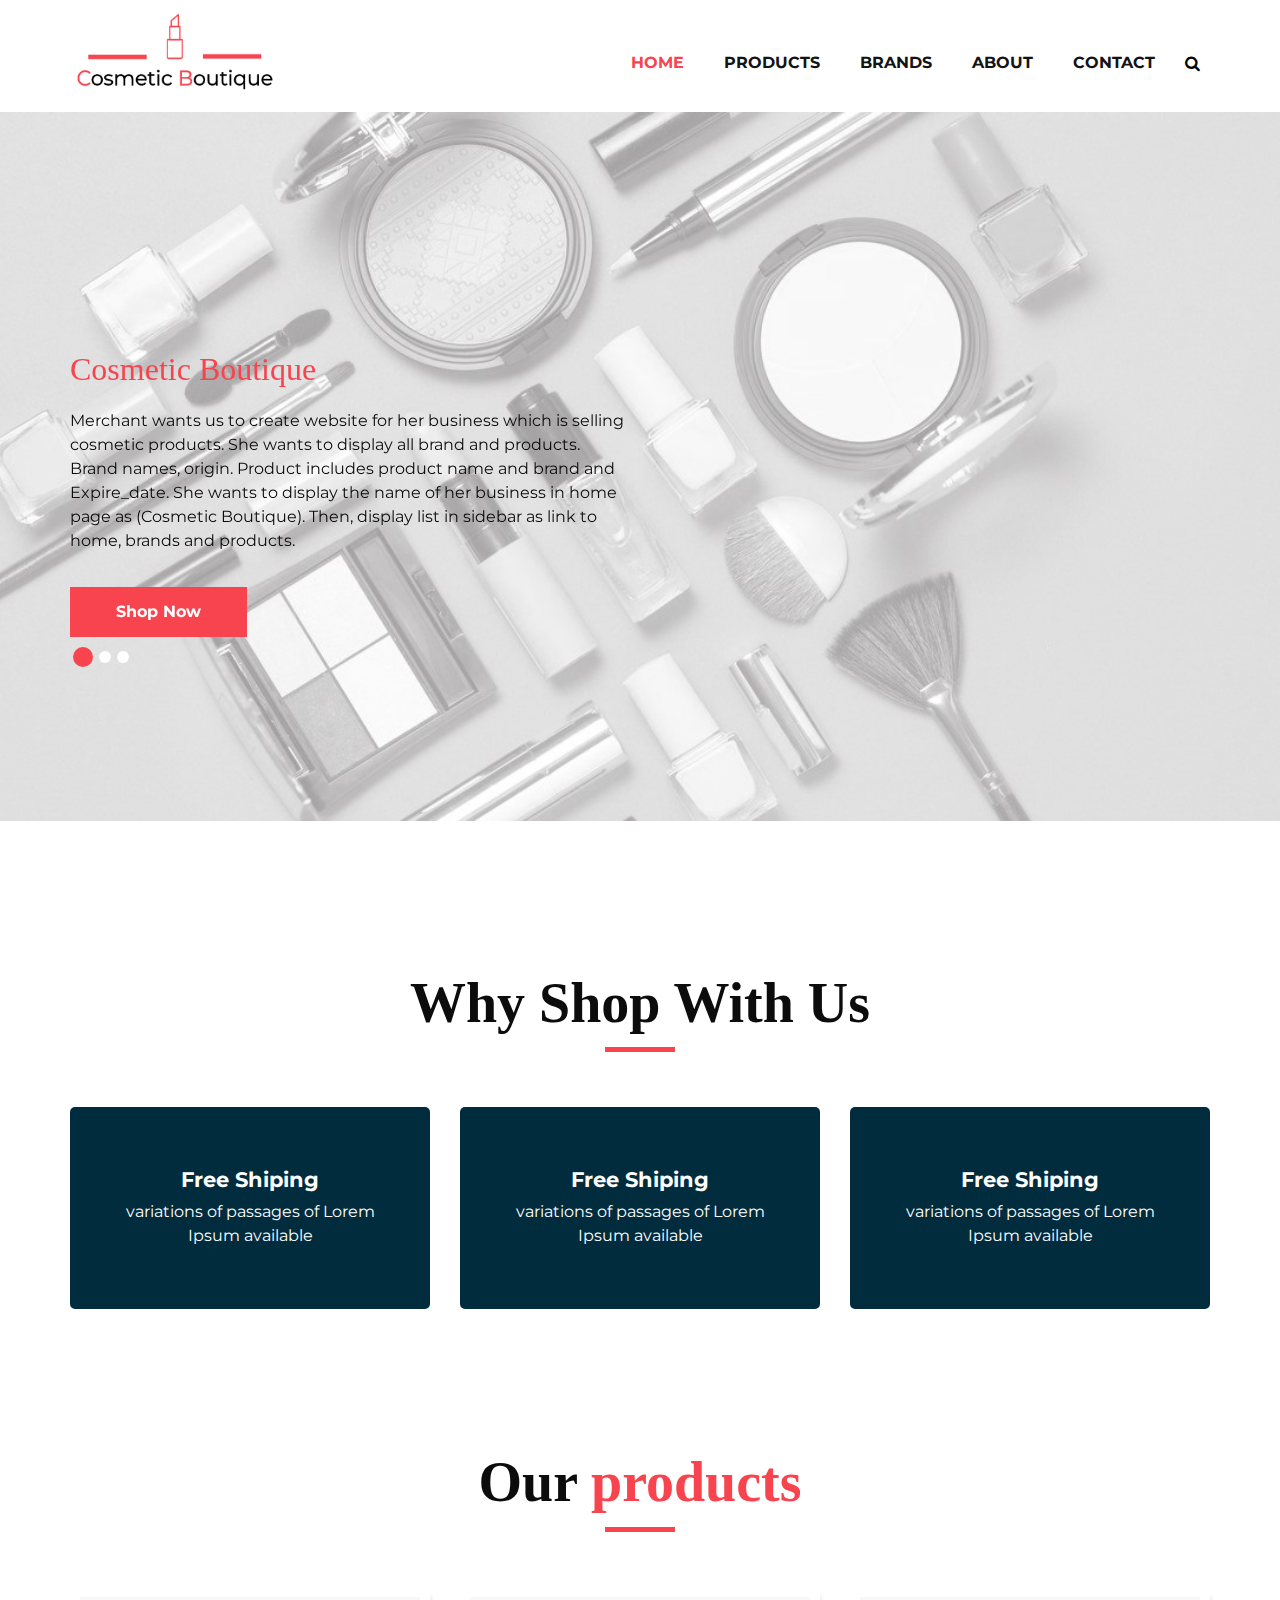
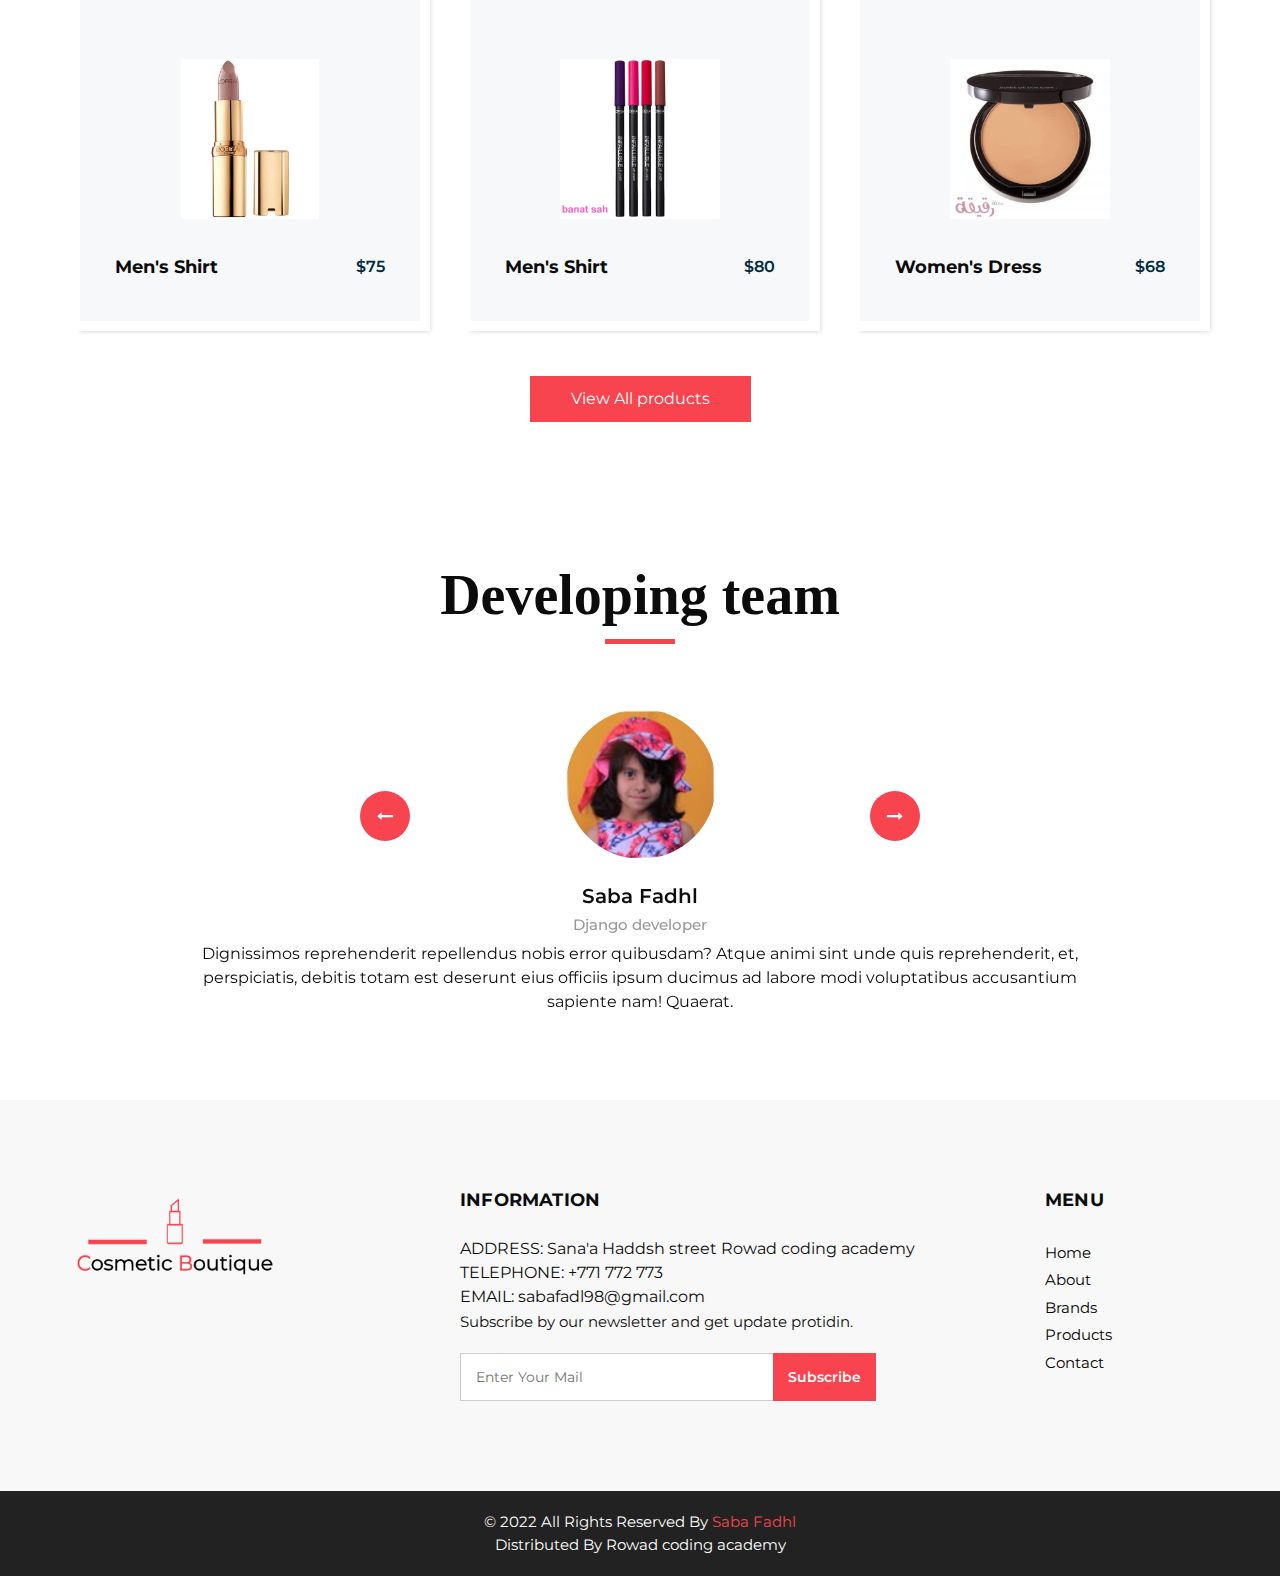
<file: index.html>
<!DOCTYPE html>
<html>
   <head>
      <!-- Basic -->
      <meta charset="utf-8" />
      <meta http-equiv="X-UA-Compatible" content="IE=edge" />
      <!-- Mobile Metas -->
      <meta name="viewport" content="width=device-width, initial-scale=1, shrink-to-fit=no" />
      <!-- Site Metas -->
      <meta name="keywords" content="" />
      <meta name="description" content="" />
      <meta name="author" content="" />
      <link rel="shortcut icon" href="images/favicon.png" type="">
      <title>Cosmetic Boutique</title>
      <!-- bootstrap core css -->
      <link rel="stylesheet" type="text/css" href="css/bootstrap.css" />
      <!-- font awesome style -->
      <link href="css/font-awesome.min.css" rel="stylesheet" />
      <!-- Custom styles for this template -->
      <link href="css/style.css" rel="stylesheet" />
      <!-- responsive style -->
      <link href="css/responsive.css" rel="stylesheet" />
   </head>
   <body>
      <div class="hero_area">
         
         <!-- header section strats -->
         <header class="header_section header-sticky">
            <div class="container">
               <nav class="navbar navbar-expand-lg custom_nav-container ">
                  <a class="navbar-brand" href="index.html"><img width="40%" src="images/logo.png" alt="#" /></a>
                  <button class="navbar-toggler" type="button" data-toggle="collapse" data-target="#navbarSupportedContent" aria-controls="navbarSupportedContent" aria-expanded="false" aria-label="Toggle navigation">
                  <span class=""> </span>
                  </button>
                  <div class="collapse navbar-collapse mt-4" id="navbarSupportedContent">
                     <ul class="navbar-nav">
                        <li class="nav-item active">
                           <a class="nav-link" href="index.html">Home <span class="sr-only">(current)</span></a>
                        </li>
                       <!--<li class="nav-item dropdown">
                           <a class="nav-link dropdown-toggle" href="#" data-toggle="dropdown" role="button" aria-haspopup="true" aria-expanded="true"> <span class="nav-label">Pages <span class="caret"></span></a>
                           <ul class="dropdown-menu">
                              <li><a href="about.html">About</a></li>
                              <li><a href="testimonial.html">Testimonial</a></li>
                           </ul>
                        </li>-->
                        <li class="nav-item">
                           <a class="nav-link" href="product.html">Products</a>
                        </li>
                        <li class="nav-item">
                           <a class="nav-link" href="brands.html">brands</a>
                        </li>
                        <li class="nav-item">
                           <a class="nav-link" href="about.html">About</a>
                        </li>
                        <li class="nav-item">
                           <a class="nav-link" href="contact.html">Contact</a>
                        </li>
                        <!--<li class="nav-item">
                           <a class="nav-link" href="#">
                              <i class="fa fa-shopping-cart" aria-hidden="true"></i>
                           </a>
                        </li>-->
                        <form class="form-inline">
                           <button class="btn  my-2 my-sm-0 nav_search-btn" type="submit">
                           <i class="fa fa-search" aria-hidden="true"></i>
                           </button>
                        </form>
                     </ul>
                  </div>
               </nav>
            </div>
         </header>
         <!-- end header section -->
         <!-- slider section -->
         <section class="slider_section ">
            <div class="slider_bg_box">
               <img src="images/slider-bg.jpg" alt="">
            </div>
            <div id="customCarousel1" class="carousel slide" data-ride="carousel">
               <div class="carousel-inner">
                  <div class="carousel-item active">
                     <div class="container ">
                        <div class="row">
                           <div class="col-md-7 col-lg-6 ">
                              <div class="detail-box">
                                 <h2>
                                    <span>
                                       Cosmetic Boutique                                   
                                     </span>
                                 </h2>   
                                 <p> 
                                    Merchant wants us to create website for her business which is selling cosmetic products. She wants to display all brand and products. Brand names, origin. Product includes product name and brand and Expire_date. She wants to display the name of her business in home page as (Cosmetic Boutique). Then, display list in sidebar as link to home, brands and products. 
                                 </p>
                                 <div class="btn-box">
                                    <a href="" class="btn1">
                                    Shop Now
                                    </a>
                                 </div>
                              </div>
                           </div>
                        </div>
                     </div>
                  </div>
                  <div class="carousel-item ">
                     <div class="container ">
                        <div class="row">
                           <div class="col-md-7 col-lg-6 ">
                              <div class="detail-box">
                                 <h2>
                                    <span>
                                       Cosmetic Boutique
                                    </span>
                                  </h2>
                                 <p>
                                    Merchant wants us to create website for her business which is selling cosmetic products. She wants to display all brand and products. Brand names, origin. Product includes product name and brand and Expire_date. She wants to display the name of her business in home page as (Cosmetic Boutique). Then, display list in sidebar as link to home, brands and products. 
                                 </p>
                                 <div class="btn-box">
                                    <a href="" class="btn1">
                                    Shop Now
                                    </a>
                                 </div>
                              </div>
                           </div>
                        </div>
                     </div>
                  </div>
                  <div class="carousel-item">
                     <div class="container ">
                        <div class="row">
                           <div class="col-md-7 col-lg-6 ">
                              <div class="detail-box">
                                 <h2>
                                    <span>
                                    Cosmetic Boutique
                                    </span>
                                  </h2>
                                 <p>
                                    Merchant wants us to create website for her business which is selling cosmetic products. She wants to display all brand and products. Brand names, origin. Product includes product name and brand and Expire_date. She wants to display the name of her business in home page as (Cosmetic Boutique). Then, display list in sidebar as link to home, brands and products. 
                                 </p>
                                 <div class="btn-box">
                                    <a href="" class="btn1">
                                    Shop Now
                                    </a>
                                 </div>
                              </div>
                           </div>
                        </div>
                     </div>
                  </div>
               </div>
               <div class="container">
                  <ol class="carousel-indicators">
                     <li data-target="#customCarousel1" data-slide-to="0" class="active"></li>
                     <li data-target="#customCarousel1" data-slide-to="1"></li>
                     <li data-target="#customCarousel1" data-slide-to="2"></li>
                  </ol>
               </div>
            </div>
         </section>
         <!-- end slider section -->
      </div>
      <!-- why section -->
      <section class="why_section layout_padding">
         <div class="container">
            <div class="heading_container heading_center">
               <h2>
                  Why Shop With Us
               </h2>
            </div>
            <div class="row">
               <div class="col-md-4">
                  <div class="box ">
                     <div class="img-box">
                       
                     </div>
                     <div class="detail-box">
                        <h5>
                           Free Shiping
                        </h5>
                        <p>
                           variations of passages of Lorem Ipsum available
                        </p>
                     </div>
                  </div>
               </div>
               <div class="col-md-4">
                  <div class="box ">
                     <div class="img-box">
                       
                     </div>
                     <div class="detail-box">
                        <h5>
                           Free Shiping
                        </h5>
                        <p>
                           variations of passages of Lorem Ipsum available
                        </p>
                     </div>
                  </div>
               </div>
               <div class="col-md-4">
                  <div class="box ">
                     <div class="img-box">
                       
                     </div>
                     <div class="detail-box">
                        <h5>
                           Free Shiping
                        </h5>
                        <p>
                           variations of passages of Lorem Ipsum available
                        </p>
                     </div>
                  </div>
               </div>
                 
            </div>
         </div>
      </section>
      <!-- end why section -->
      
      <!-- product section -->
      <section class="product_section layout_padding">
         <div class="container">
            <div class="heading_container heading_center">
               <h2>
                  Our <span>products</span>
               </h2>
            </div>
            <div class="row">
               <div class="col-sm-6 col-md-4 col-lg-4">
                  <div class="box">
                     <div class="option_container">
                        <div class="options">
                           <a href="" class="option1">
                           Men's Shirt
                           </a>
                           <a href="" class="option2">
                           Buy Now
                           </a>
                        </div>
                     </div>
                     <div class="img-box">
                        <img src="images/p1.png" alt="">
                     </div>
                     <div class="detail-box">
                        <h5>
                           Men's Shirt
                        </h5>
                        <h6>
                           $75
                        </h6>
                     </div>
                  </div>
               </div>
               <div class="col-sm-6 col-md-4 col-lg-4">
                  <div class="box">
                     <div class="option_container">
                        <div class="options">
                           <a href="" class="option1">
                           Add To Cart
                           </a>
                           <a href="" class="option2">
                           Buy Now
                           </a>
                        </div>
                     </div>
                     <div class="img-box">
                        <img src="images/p2.png" alt="">
                     </div>
                     <div class="detail-box">
                        <h5>
                           Men's Shirt
                        </h5>
                        <h6>
                           $80
                        </h6>
                     </div>
                  </div>
               </div>
               <div class="col-sm-6 col-md-4 col-lg-4">
                  <div class="box">
                     <div class="option_container">
                        <div class="options">
                           <a href="" class="option1">
                           Add To Cart
                           </a>
                           <a href="" class="option2">
                           Buy Now
                           </a>
                        </div>
                     </div>
                     <div class="img-box">
                        <img src="images/p3.png" alt="">
                     </div>
                     <div class="detail-box">
                        <h5>
                           Women's Dress
                        </h5>
                        <h6>
                           $68
                        </h6>
                     </div>
                  </div>
               </div>
               
            </div>
            <div class="btn-box">
               <a href="">
               View All products
               </a>
            </div>
         </div>
      </section>
      <!-- end product section -->

      <!-- client section -->
      <section class="client_section layout_padding">
         <div class="container">
            <div class="heading_container heading_center">
               <h2>
                  Developing team
               </h2>
            </div>
            <div id="carouselExample3Controls" class="carousel slide" data-ride="carousel">
               <div class="carousel-inner">
                  <div class="carousel-item active">
                     <div class="box col-lg-10 mx-auto">
                        <div class="img_container">
                           <div class="img-box">
                              <div class="img_box-inner">
                                 <img src="images/client.jpg" alt="">
                              </div>
                           </div>
                        </div>
                        <div class="detail-box">
                           <h5>
                              Saba Fadhl 
                           </h5>
                           <h6>
                              Django developer
                           </h6>
                           <p>
                              Dignissimos reprehenderit repellendus nobis error quibusdam? Atque animi sint unde quis reprehenderit, et, perspiciatis, debitis totam est deserunt eius officiis ipsum ducimus ad labore modi voluptatibus accusantium sapiente nam! Quaerat.
                           </p>
                        </div>
                     </div>
                  </div>
                  
               </div>
               <div class="carousel_btn_box">
                  <a class="carousel-control-prev" href="#carouselExample3Controls" role="button" data-slide="prev">
                  <i class="fa fa-long-arrow-left" aria-hidden="true"></i>
                  <span class="sr-only">Previous</span>
                  </a>
                  <a class="carousel-control-next" href="#carouselExample3Controls" role="button" data-slide="next">
                  <i class="fa fa-long-arrow-right" aria-hidden="true"></i>
                  <span class="sr-only">Next</span>
                  </a>
               </div>
            </div>
         </div>
      </section>
      <!-- end client section -->
      <!-- footer start -->
      <footer>
         <div class="container">
            <div class="row">
               <div class="col-md-4">
                   <div class="full">
                      <div class="logo_footer">
                        <a href="#"><img width="210" src="images/logo.png" alt="#" /></a>
                      </div>
                      
                   </div>
               </div>
               <div class="col-md-6">
                 <div class="widget_menu">
                        <h3>INFORMATION</h3>
                        <ul>
                           <li>ADDRESS: Sana'a Haddsh street Rowad coding academy</li>
                           <li>TELEPHONE: +771 772 773</li>
                           <li>EMAIL: sabafadl98@gmail.com</li>
                          
                        </ul>
                        
                  </div>
                  <div class="information_f">
                     <p>Subscribe by our newsletter and get update protidin.</p>
                   </div>
                   <div class="form_sub">
                      <form>
                         <fieldset>
                            <div class="field">
                               <input type="email" placeholder="Enter Your Mail" name="email" />
                               <input type="submit" value="Subscribe" />
                            </div>
                         </fieldset>
                      </form>
                   </div>
              </div>
              <div class="col-md-2">
               <div class="full">
                  <div class="widget_menu">
                     <h3>Menu</h3>
                     <ul>
                        <li><a href="#">Home</a></li>
                        <li><a href="#">About</a></li>
                        <li><a href="#">Brands</a></li>
                        <li><a href="#">Products</a></li>
                        <li><a href="#">Contact</a></li>
                     </ul>
                  </div>
                  
               </div>
             </div>
              <!-- <div class="col-md-8">
                  <div class="row">
                  <div class="col-md-7">
                     <div class="row">
                        <div class="col-md-12">
                     <div class="widget_menu">
                        <h3>Menu</h3>
                        <ul>
                           <li><a href="#">Home</a></li>
                           <li><a href="#">About</a></li>
                           <li><a href="#">Brands</a></li>
                           <li><a href="#">Products</a></li>
                           <li><a href="#">Contact</a></li>
                        </ul>
                     </div>
                  </div>-->
                 <!-- <div class="col-md-6">
                     <div class="widget_menu">
                        <h3>Account</h3>
                        <ul>
                           <li><a href="#">Account</a></li>
                           <li><a href="#">Checkout</a></li>
                           <li><a href="#">Login</a></li>
                           <li><a href="#">Register</a></li>
                           <li><a href="#">Shopping</a></li>
                           <li><a href="#">Widget</a></li>
                        </ul>
                     </div>
                  </div>-->
                     </div>
                  </div>     
                  <!--<div class="col-md-5">
                     <div class="widget_menu">
                        <h3>Newsletter</h3>
                        <div class="information_f">
                          <p>Subscribe by our newsletter and get update protidin.</p>
                        </div>
                        <div class="form_sub">
                           <form>
                              <fieldset>
                                 <div class="field">
                                    <input type="email" placeholder="Enter Your Mail" name="email" />
                                    <input type="submit" value="Subscribe" />
                                 </div>
                              </fieldset>
                           </form>
                        </div>
                     </div>
                  </div>-->
                  </div>
               </div>
            </div>
         </div>
      </footer>
      <!-- footer end -->
      <div class="cpy_">
         <p class="mx-auto">© 2022 All Rights Reserved By <a href="https://github.com/SabaFadhl">Saba Fadhl</a><br>
         
            Distributed By Rowad coding academy</a>
         
         </p>
      </div>
      <!-- jQery -->
      <script src="js/jquery-3.4.1.min.js"></script>
      <!-- popper js -->
      <script src="js/popper.min.js"></script>
      <!-- bootstrap js -->
      <script src="js/bootstrap.js"></script>
      <!-- custom js -->
      <script src="js/custom.js"></script>
   </body>
</html>
</file>
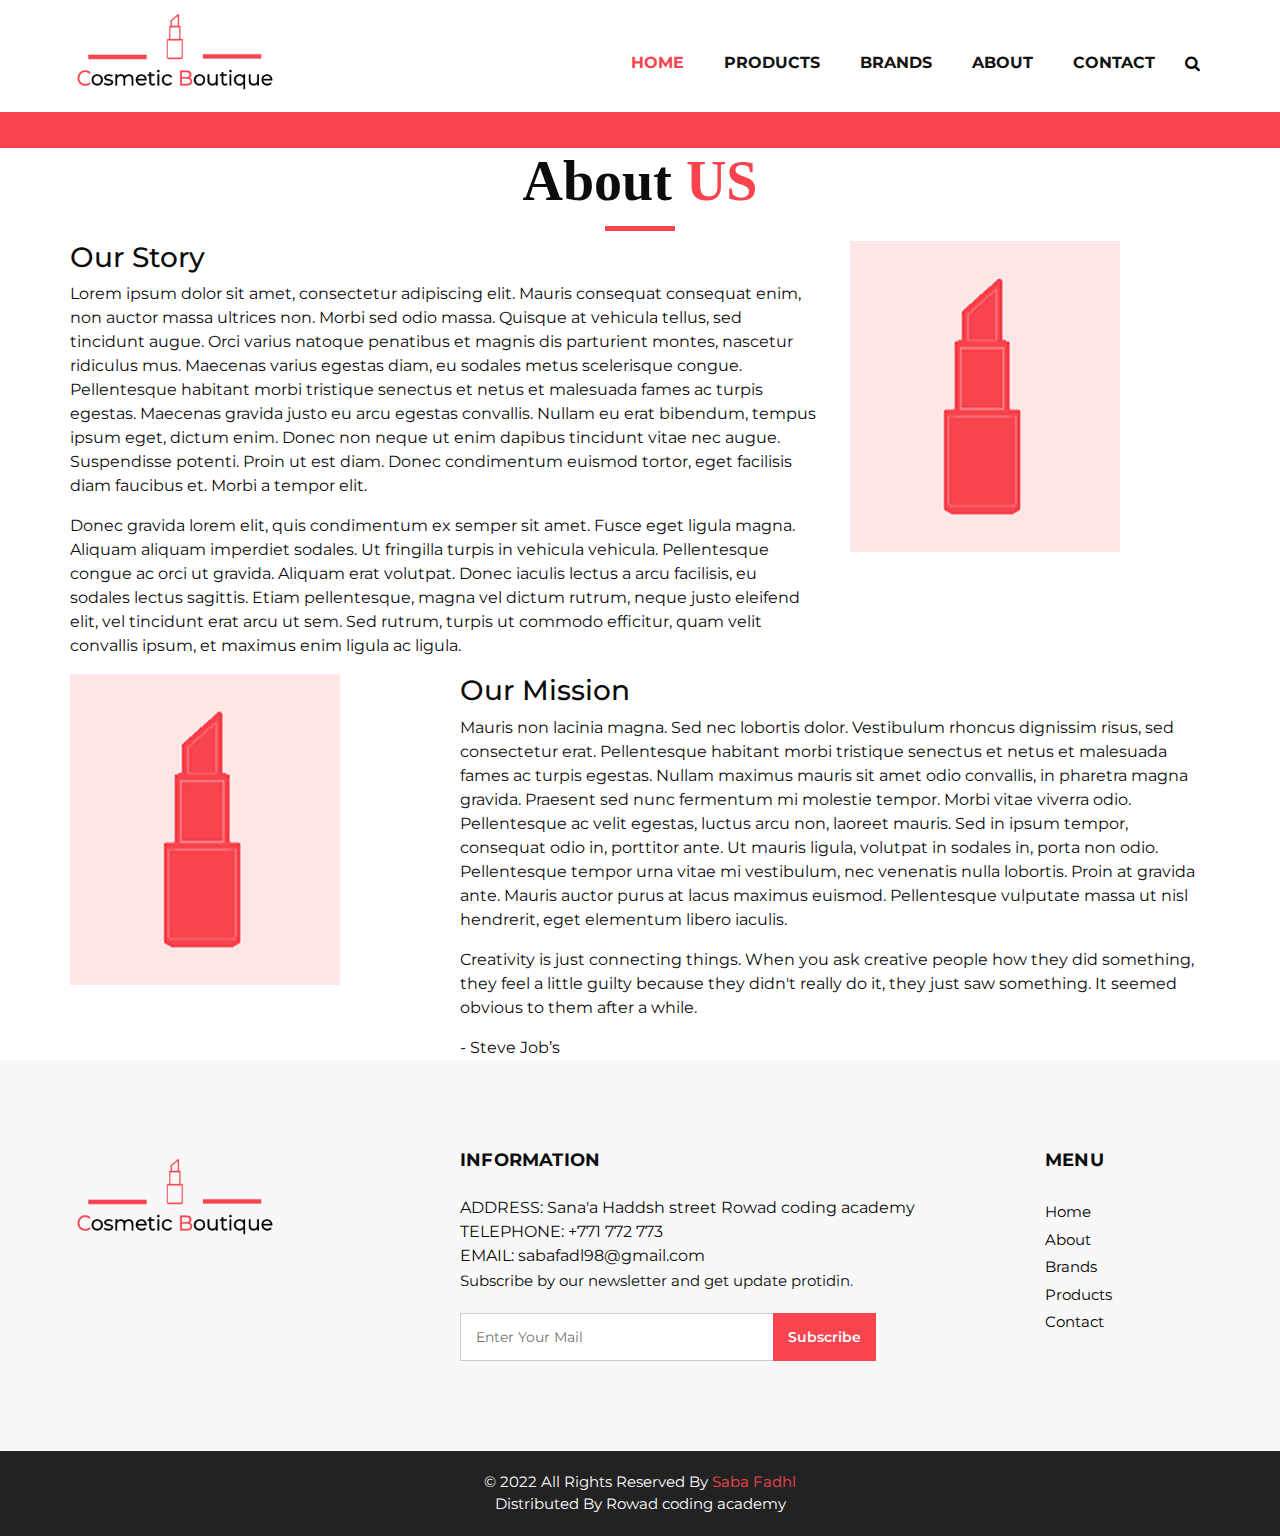
<file: about.html>
<!DOCTYPE html>
<html>
   <head>
      <!-- Basic -->
      <meta charset="utf-8" />
      <meta http-equiv="X-UA-Compatible" content="IE=edge" />
      <!-- Mobile Metas -->
      <meta name="viewport" content="width=device-width, initial-scale=1, shrink-to-fit=no" />
      <!-- Site Metas -->
      <meta name="keywords" content="" />
      <meta name="description" content="" />
      <meta name="author" content="" />
      <link rel="shortcut icon" href="images/favicon.png" type="">
      <title>Cosmetic Boutique</title>
      <!-- bootstrap core css -->
      <link rel="stylesheet" type="text/css" href="css/bootstrap.css" />
      <!-- font awesome style -->
      <link href="css/font-awesome.min.css" rel="stylesheet" />
      <!-- Custom styles for this template -->
      <link href="css/style.css" rel="stylesheet" />
      <!-- responsive style -->
      <link href="css/responsive.css" rel="stylesheet" />
   </head>
   <body>
      <div class="hero_area">
         
         <!-- header section strats -->
         <header class="header_section header-sticky">
            <div class="container">
               <nav class="navbar navbar-expand-lg custom_nav-container ">
                  <a class="navbar-brand" href="index.html"><img width="40%" src="images/logo.png" alt="#" /></a>
                  <button class="navbar-toggler" type="button" data-toggle="collapse" data-target="#navbarSupportedContent" aria-controls="navbarSupportedContent" aria-expanded="false" aria-label="Toggle navigation">
                  <span class=""> </span>
                  </button>
                  <div class="collapse navbar-collapse mt-4" id="navbarSupportedContent">
                     <ul class="navbar-nav">
                        <li class="nav-item active">
                           <a class="nav-link" href="index.html">Home <span class="sr-only">(current)</span></a>
                        </li>
                       <!--<li class="nav-item dropdown">
                           <a class="nav-link dropdown-toggle" href="#" data-toggle="dropdown" role="button" aria-haspopup="true" aria-expanded="true"> <span class="nav-label">Pages <span class="caret"></span></a>
                           <ul class="dropdown-menu">
                              <li><a href="about.html">About</a></li>
                              <li><a href="testimonial.html">Testimonial</a></li>
                           </ul>
                        </li>-->
                        <li class="nav-item">
                           <a class="nav-link" href="product.html">Products</a>
                        </li>
                        <li class="nav-item">
                           <a class="nav-link" href="blog_list.html">brands</a>
                        </li>
                        <li class="nav-item">
                           <a class="nav-link" href="product.html">About</a>
                        </li>
                        <li class="nav-item">
                           <a class="nav-link" href="about.html">Contact</a>
                        </li>
                        <!--<li class="nav-item">
                           <a class="nav-link" href="#">
                              <i class="fa fa-shopping-cart" aria-hidden="true"></i>
                           </a>
                        </li>-->
                        <form class="form-inline">
                           <button class="btn  my-2 my-sm-0 nav_search-btn" type="submit">
                           <i class="fa fa-search" aria-hidden="true"></i>
                           </button>
                        </form>
                     </ul>
                  </div>
               </nav>
            </div>
         </header>
         <!-- end header section -->
      <!-- inner page section -->
      <section class="inner_page_head">
         <div class="container_fuild">
            <div class="row">
               <div class="col-md-12">
                  <div class="full">
                     <h3>Product Grid</h3>
                  </div>
               </div>
            </div>
         </div>
      </section>
      <!-- end inner page section -->
      
            <!-- Content page -->
	<section class="bg0 p-t-75 p-b-120">
		<div class="container">
         <div class="heading_container heading_center">
            <h2>
               About <span>US</span>
            </h2>
         </div>
			<div class="row p-b-148">
				<div class="col-md-7 col-lg-8">
					<div class="p-t-7 p-r-85 p-r-15-lg p-r-0-md">
						<h3 class="mtext-111 cl2 p-b-16">
							Our Story
						</h3>

						<p class="stext-113 cl6 p-b-26">
							Lorem ipsum dolor sit amet, consectetur adipiscing elit. Mauris consequat consequat enim, non auctor massa ultrices non. Morbi sed odio massa. Quisque at vehicula tellus, sed tincidunt augue. Orci varius natoque penatibus et magnis dis parturient montes, nascetur ridiculus mus. Maecenas varius egestas diam, eu sodales metus scelerisque congue. Pellentesque habitant morbi tristique senectus et netus et malesuada fames ac turpis egestas. Maecenas gravida justo eu arcu egestas convallis. Nullam eu erat bibendum, tempus ipsum eget, dictum enim. Donec non neque ut enim dapibus tincidunt vitae nec augue. Suspendisse potenti. Proin ut est diam. Donec condimentum euismod tortor, eget facilisis diam faucibus et. Morbi a tempor elit.
						</p>

						<p class="stext-113 cl6 p-b-26">
							Donec gravida lorem elit, quis condimentum ex semper sit amet. Fusce eget ligula magna. Aliquam aliquam imperdiet sodales. Ut fringilla turpis in vehicula vehicula. Pellentesque congue ac orci ut gravida. Aliquam erat volutpat. Donec iaculis lectus a arcu facilisis, eu sodales lectus sagittis. Etiam pellentesque, magna vel dictum rutrum, neque justo eleifend elit, vel tincidunt erat arcu ut sem. Sed rutrum, turpis ut commodo efficitur, quam velit convallis ipsum, et maximus enim ligula ac ligula. 
						</p>

					</div>
				</div>

				<div class="col-11 col-md-5 col-lg-4 m-lr-auto">
					<div class="how-bor1 ">
						<div class="hov-img0">
							<img src="images/about.png" alt="IMG">
						</div>
					</div>
				</div>
			</div>
			
			<div class="row">
				<div class="order-md-2 col-md-7 col-lg-8 p-b-30">
					<div class="p-t-7 p-l-85 p-l-15-lg p-l-0-md">
						<h3 class="mtext-111 cl2 p-b-16">
							Our Mission
						</h3>

						<p class="stext-113 cl6 p-b-26">
							Mauris non lacinia magna. Sed nec lobortis dolor. Vestibulum rhoncus dignissim risus, sed consectetur erat. Pellentesque habitant morbi tristique senectus et netus et malesuada fames ac turpis egestas. Nullam maximus mauris sit amet odio convallis, in pharetra magna gravida. Praesent sed nunc fermentum mi molestie tempor. Morbi vitae viverra odio. Pellentesque ac velit egestas, luctus arcu non, laoreet mauris. Sed in ipsum tempor, consequat odio in, porttitor ante. Ut mauris ligula, volutpat in sodales in, porta non odio. Pellentesque tempor urna vitae mi vestibulum, nec venenatis nulla lobortis. Proin at gravida ante. Mauris auctor purus at lacus maximus euismod. Pellentesque vulputate massa ut nisl hendrerit, eget elementum libero iaculis.
						</p>

						<div class="bor16 p-l-29 p-b-9 m-t-22">
							<p class="stext-114 cl6 p-r-40 p-b-11">
								Creativity is just connecting things. When you ask creative people how they did something, they feel a little guilty because they didn't really do it, they just saw something. It seemed obvious to them after a while.
							</p>

							<span class="stext-111 cl8">
								- Steve Job’s 
							</span>
						</div>
					</div>
				</div>

				<div class="order-md-1 col-11 col-md-5 col-lg-4 m-lr-auto p-b-30">
					<div class="how-bor2">
						<div class="hov-img0">
							<img src="images/about.png" alt="IMG">
						</div>
					</div>
				</div>
			</div>
		</div>
	</section>	
      <!-- end product section -->
      <!-- footer start -->
      <footer>
         <div class="container">
            <div class="row">
               <div class="col-md-4">
                   <div class="full">
                      <div class="logo_footer">
                        <a href="#"><img width="210" src="images/logo.png" alt="#" /></a>
                      </div>
                      
                   </div>
               </div>
               <div class="col-md-6">
                 <div class="widget_menu">
                        <h3>INFORMATION</h3>
                        <ul>
                           <li>ADDRESS: Sana'a Haddsh street Rowad coding academy</li>
                           <li>TELEPHONE: +771 772 773</li>
                           <li>EMAIL: sabafadl98@gmail.com</li>
                          
                        </ul>
                        
                  </div>
                  <div class="information_f">
                     <p>Subscribe by our newsletter and get update protidin.</p>
                   </div>
                   <div class="form_sub">
                      <form>
                         <fieldset>
                            <div class="field">
                               <input type="email" placeholder="Enter Your Mail" name="email" />
                               <input type="submit" value="Subscribe" />
                            </div>
                         </fieldset>
                      </form>
                   </div>
              </div>
              <div class="col-md-2">
               <div class="full">
                  <div class="widget_menu">
                     <h3>Menu</h3>
                     <ul>
                        <li><a href="#">Home</a></li>
                        <li><a href="#">About</a></li>
                        <li><a href="#">Brands</a></li>
                        <li><a href="#">Products</a></li>
                        <li><a href="#">Contact</a></li>
                     </ul>
                  </div>
                  
               </div>
             </div>
              <!-- <div class="col-md-8">
                  <div class="row">
                  <div class="col-md-7">
                     <div class="row">
                        <div class="col-md-12">
                     <div class="widget_menu">
                        <h3>Menu</h3>
                        <ul>
                           <li><a href="#">Home</a></li>
                           <li><a href="#">About</a></li>
                           <li><a href="#">Brands</a></li>
                           <li><a href="#">Products</a></li>
                           <li><a href="#">Contact</a></li>
                        </ul>
                     </div>
                  </div>-->
                 <!-- <div class="col-md-6">
                     <div class="widget_menu">
                        <h3>Account</h3>
                        <ul>
                           <li><a href="#">Account</a></li>
                           <li><a href="#">Checkout</a></li>
                           <li><a href="#">Login</a></li>
                           <li><a href="#">Register</a></li>
                           <li><a href="#">Shopping</a></li>
                           <li><a href="#">Widget</a></li>
                        </ul>
                     </div>
                  </div>-->
                     </div>
                  </div>     
                  <!--<div class="col-md-5">
                     <div class="widget_menu">
                        <h3>Newsletter</h3>
                        <div class="information_f">
                          <p>Subscribe by our newsletter and get update protidin.</p>
                        </div>
                        <div class="form_sub">
                           <form>
                              <fieldset>
                                 <div class="field">
                                    <input type="email" placeholder="Enter Your Mail" name="email" />
                                    <input type="submit" value="Subscribe" />
                                 </div>
                              </fieldset>
                           </form>
                        </div>
                     </div>
                  </div>-->
                  </div>
               </div>
            </div>
         </div>
      </footer>
      <!-- footer end -->
      <div class="cpy_">
         <p class="mx-auto">© 2022 All Rights Reserved By <a href="https://github.com/SabaFadhl">Saba Fadhl</a><br>
         
            Distributed By Rowad coding academy</a>
         
         </p>
      </div>
      <!-- footer section -->
      <!-- jQery -->
      <script src="js/jquery-3.4.1.min.js"></script>
      <!-- popper js -->
      <script src="js/popper.min.js"></script>
      <!-- bootstrap js -->
      <script src="js/bootstrap.js"></script>
      <!-- custom js -->
      <script src="js/custom.js"></script>
   </body>
</html>
</file>
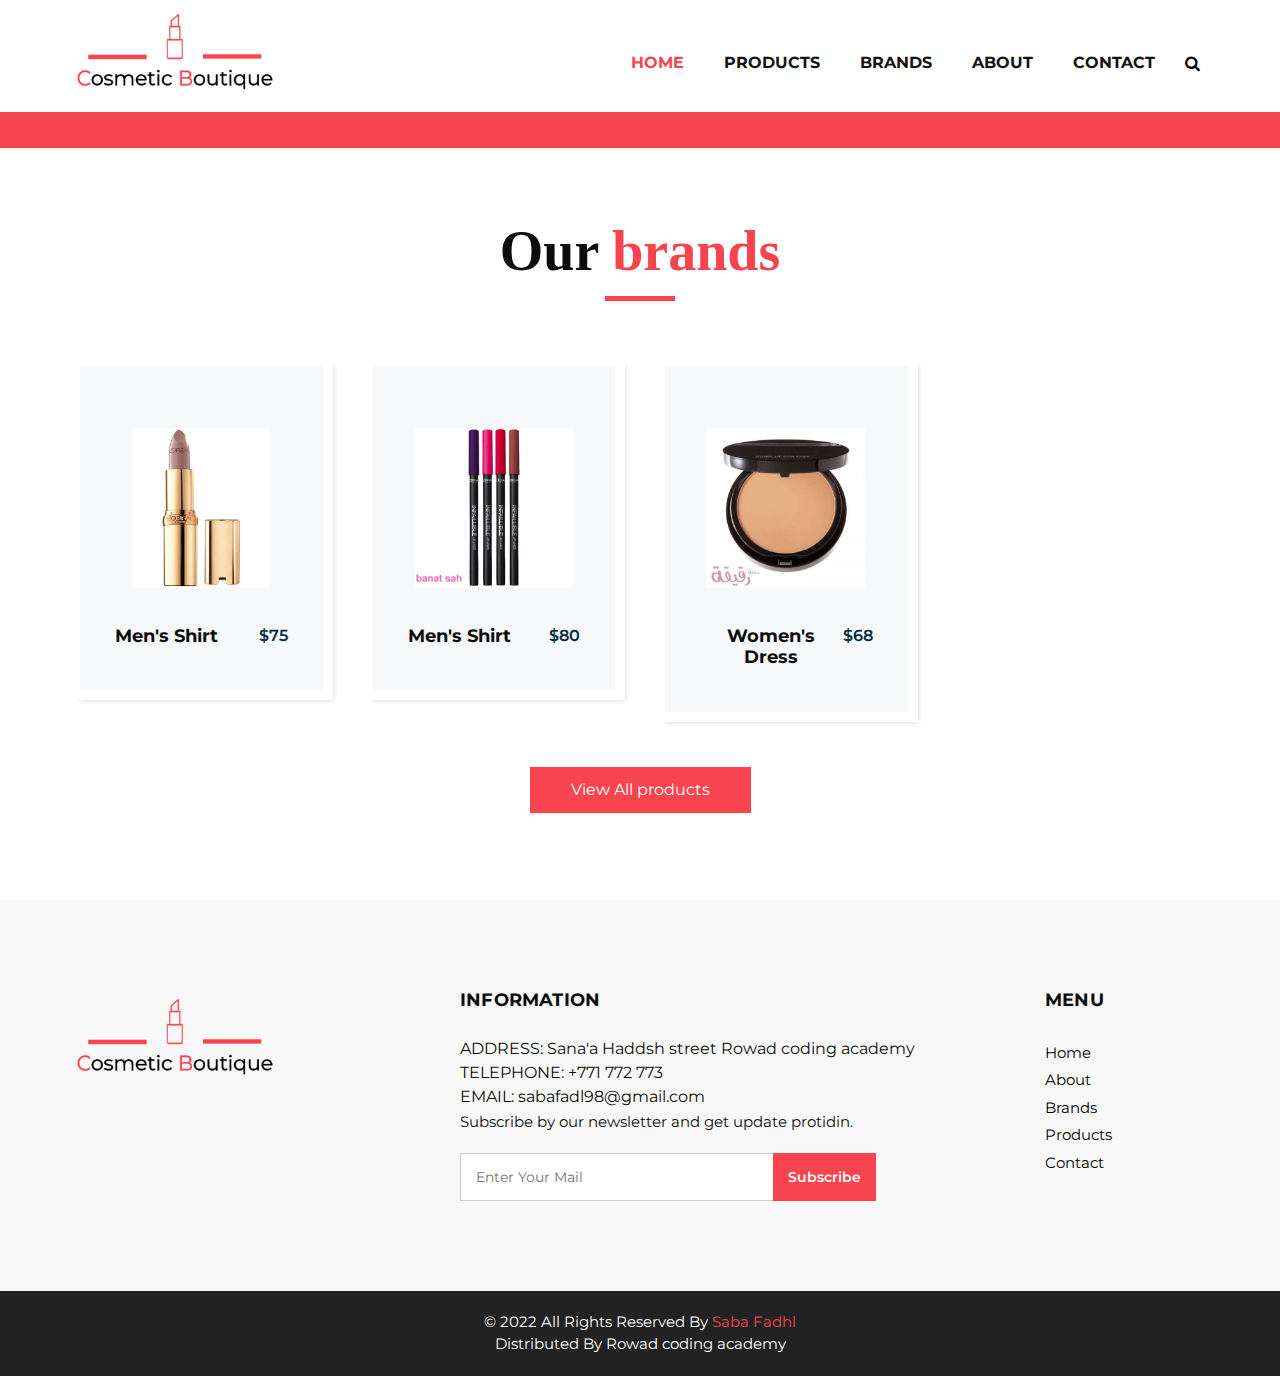
<file: brands.html>
<!DOCTYPE html>
<html>
   <head>
      <!-- Basic -->
      <meta charset="utf-8" />
      <meta http-equiv="X-UA-Compatible" content="IE=edge" />
      <!-- Mobile Metas -->
      <meta name="viewport" content="width=device-width, initial-scale=1, shrink-to-fit=no" />
      <!-- Site Metas -->
      <meta name="keywords" content="" />
      <meta name="description" content="" />
      <meta name="author" content="" />
      <link rel="shortcut icon" href="images/favicon.png" type="">
      <title>Cosmetic Boutique</title>
      <!-- bootstrap core css -->
      <link rel="stylesheet" type="text/css" href="css/bootstrap.css" />
      <!-- font awesome style -->
      <link href="css/font-awesome.min.css" rel="stylesheet" />
      <!-- Custom styles for this template -->
      <link href="css/style.css" rel="stylesheet" />
      <!-- responsive style -->
      <link href="css/responsive.css" rel="stylesheet" />
   </head>
   <body>
      <div class="hero_area">
         
         <!-- header section strats -->
         <header class="header_section header-sticky">
            <div class="container">
               <nav class="navbar navbar-expand-lg custom_nav-container ">
                  <a class="navbar-brand" href="index.html"><img width="40%" src="images/logo.png" alt="#" /></a>
                  <button class="navbar-toggler" type="button" data-toggle="collapse" data-target="#navbarSupportedContent" aria-controls="navbarSupportedContent" aria-expanded="false" aria-label="Toggle navigation">
                  <span class=""> </span>
                  </button>
                  <div class="collapse navbar-collapse mt-4" id="navbarSupportedContent">
                     <ul class="navbar-nav">
                        <li class="nav-item active">
                           <a class="nav-link" href="index.html">Home <span class="sr-only">(current)</span></a>
                        </li>
                       <!--<li class="nav-item dropdown">
                           <a class="nav-link dropdown-toggle" href="#" data-toggle="dropdown" role="button" aria-haspopup="true" aria-expanded="true"> <span class="nav-label">Pages <span class="caret"></span></a>
                           <ul class="dropdown-menu">
                              <li><a href="about.html">About</a></li>
                              <li><a href="testimonial.html">Testimonial</a></li>
                           </ul>
                        </li>-->
                        <li class="nav-item">
                           <a class="nav-link" href="product.html">Products</a>
                        </li>
                        <li class="nav-item">
                           <a class="nav-link" href="blog_list.html">brands</a>
                        </li>
                        <li class="nav-item">
                           <a class="nav-link" href="product.html">About</a>
                        </li>
                        <li class="nav-item">
                           <a class="nav-link" href="about.html">Contact</a>
                        </li>
                        <!--<li class="nav-item">
                           <a class="nav-link" href="#">
                              <i class="fa fa-shopping-cart" aria-hidden="true"></i>
                           </a>
                        </li>-->
                        <form class="form-inline">
                           <button class="btn  my-2 my-sm-0 nav_search-btn" type="submit">
                           <i class="fa fa-search" aria-hidden="true"></i>
                           </button>
                        </form>
                     </ul>
                  </div>
               </nav>
            </div>
         </header>
         <!-- end header section -->
      <!-- inner page section -->
      <section class="inner_page_head">
         <div class="container_fuild">
            <div class="row">
               <div class="col-md-12">
                  <div class="full">
                     <h3>Product Grid</h3>
                  </div>
               </div>
            </div>
         </div>
      </section>
      <!-- end inner page section -->
      <!-- product section -->
      <section class="product_section layout_padding">
         <div class="container">
            <div class="heading_container heading_center">
               <h2>
                  Our <span>brands</span>
               </h2>
            </div>
            <div class="row">
               <div class="col-sm-6 col-md-4 col-lg-3">
                  <div class="box">
                     <div class="option_container">
                        <div class="options">
                           <a href="" class="option1">
                           Men's Shirt
                           </a>
                           <a href="" class="option2">
                           Buy Now
                           </a>
                        </div>
                     </div>
                     <div class="img-box">
                        <img src="images/p1.png" alt="">
                     </div>
                     <div class="detail-box">
                        <h5>
                           Men's Shirt
                        </h5>
                        <h6>
                           $75
                        </h6>
                     </div>
                  </div>
               </div>
               <div class="col-sm-6 col-md-4 col-lg-3">
                  <div class="box">
                     <div class="option_container">
                        <div class="options">
                           <a href="" class="option1">
                           Add To Cart
                           </a>
                           <a href="" class="option2">
                           Buy Now
                           </a>
                        </div>
                     </div>
                     <div class="img-box">
                        <img src="images/p2.png" alt="">
                     </div>
                     <div class="detail-box">
                        <h5>
                           Men's Shirt
                        </h5>
                        <h6>
                           $80
                        </h6>
                     </div>
                  </div>
               </div>
               <div class="col-sm-6 col-md-4 col-lg-3">
                  <div class="box">
                     <div class="option_container">
                        <div class="options">
                           <a href="" class="option1">
                           Add To Cart
                           </a>
                           <a href="" class="option2">
                           Buy Now
                           </a>
                        </div>
                     </div>
                     <div class="img-box">
                        <img src="images/p3.png" alt="">
                     </div>
                     <div class="detail-box">
                        <h5>
                           Women's Dress
                        </h5>
                        <h6>
                           $68
                        </h6>
                     </div>
                  </div>
               </div>
               
               </div>
            </div>
            <div class="btn-box">
               <a href="">
               View All products
               </a>
            </div>
         </div>
      </section>
      <!-- end product section -->
      <!-- footer start -->
      <footer>
         <div class="container">
            <div class="row">
               <div class="col-md-4">
                   <div class="full">
                      <div class="logo_footer">
                        <a href="#"><img width="210" src="images/logo.png" alt="#" /></a>
                      </div>
                      
                   </div>
               </div>
               <div class="col-md-6">
                 <div class="widget_menu">
                        <h3>INFORMATION</h3>
                        <ul>
                           <li>ADDRESS: Sana'a Haddsh street Rowad coding academy</li>
                           <li>TELEPHONE: +771 772 773</li>
                           <li>EMAIL: sabafadl98@gmail.com</li>
                          
                        </ul>
                        
                  </div>
                  <div class="information_f">
                     <p>Subscribe by our newsletter and get update protidin.</p>
                   </div>
                   <div class="form_sub">
                      <form>
                         <fieldset>
                            <div class="field">
                               <input type="email" placeholder="Enter Your Mail" name="email" />
                               <input type="submit" value="Subscribe" />
                            </div>
                         </fieldset>
                      </form>
                   </div>
              </div>
              <div class="col-md-2">
               <div class="full">
                  <div class="widget_menu">
                     <h3>Menu</h3>
                     <ul>
                        <li><a href="#">Home</a></li>
                        <li><a href="#">About</a></li>
                        <li><a href="#">Brands</a></li>
                        <li><a href="#">Products</a></li>
                        <li><a href="#">Contact</a></li>
                     </ul>
                  </div>
                  
               </div>
             </div>
              <!-- <div class="col-md-8">
                  <div class="row">
                  <div class="col-md-7">
                     <div class="row">
                        <div class="col-md-12">
                     <div class="widget_menu">
                        <h3>Menu</h3>
                        <ul>
                           <li><a href="#">Home</a></li>
                           <li><a href="#">About</a></li>
                           <li><a href="#">Brands</a></li>
                           <li><a href="#">Products</a></li>
                           <li><a href="#">Contact</a></li>
                        </ul>
                     </div>
                  </div>-->
                 <!-- <div class="col-md-6">
                     <div class="widget_menu">
                        <h3>Account</h3>
                        <ul>
                           <li><a href="#">Account</a></li>
                           <li><a href="#">Checkout</a></li>
                           <li><a href="#">Login</a></li>
                           <li><a href="#">Register</a></li>
                           <li><a href="#">Shopping</a></li>
                           <li><a href="#">Widget</a></li>
                        </ul>
                     </div>
                  </div>-->
                     </div>
                  </div>     
                  <!--<div class="col-md-5">
                     <div class="widget_menu">
                        <h3>Newsletter</h3>
                        <div class="information_f">
                          <p>Subscribe by our newsletter and get update protidin.</p>
                        </div>
                        <div class="form_sub">
                           <form>
                              <fieldset>
                                 <div class="field">
                                    <input type="email" placeholder="Enter Your Mail" name="email" />
                                    <input type="submit" value="Subscribe" />
                                 </div>
                              </fieldset>
                           </form>
                        </div>
                     </div>
                  </div>-->
                  </div>
               </div>
            </div>
         </div>
      </footer>
      <!-- footer end -->
      <div class="cpy_">
         <p class="mx-auto">© 2022 All Rights Reserved By <a href="https://github.com/SabaFadhl">Saba Fadhl</a><br>
         
            Distributed By Rowad coding academy</a>
         
         </p>
      </div>
      <!-- footer section -->
      <!-- jQery -->
      <script src="js/jquery-3.4.1.min.js"></script>
      <!-- popper js -->
      <script src="js/popper.min.js"></script>
      <!-- bootstrap js -->
      <script src="js/bootstrap.js"></script>
      <!-- custom js -->
      <script src="js/custom.js"></script>
   </body>
</html>
</file>
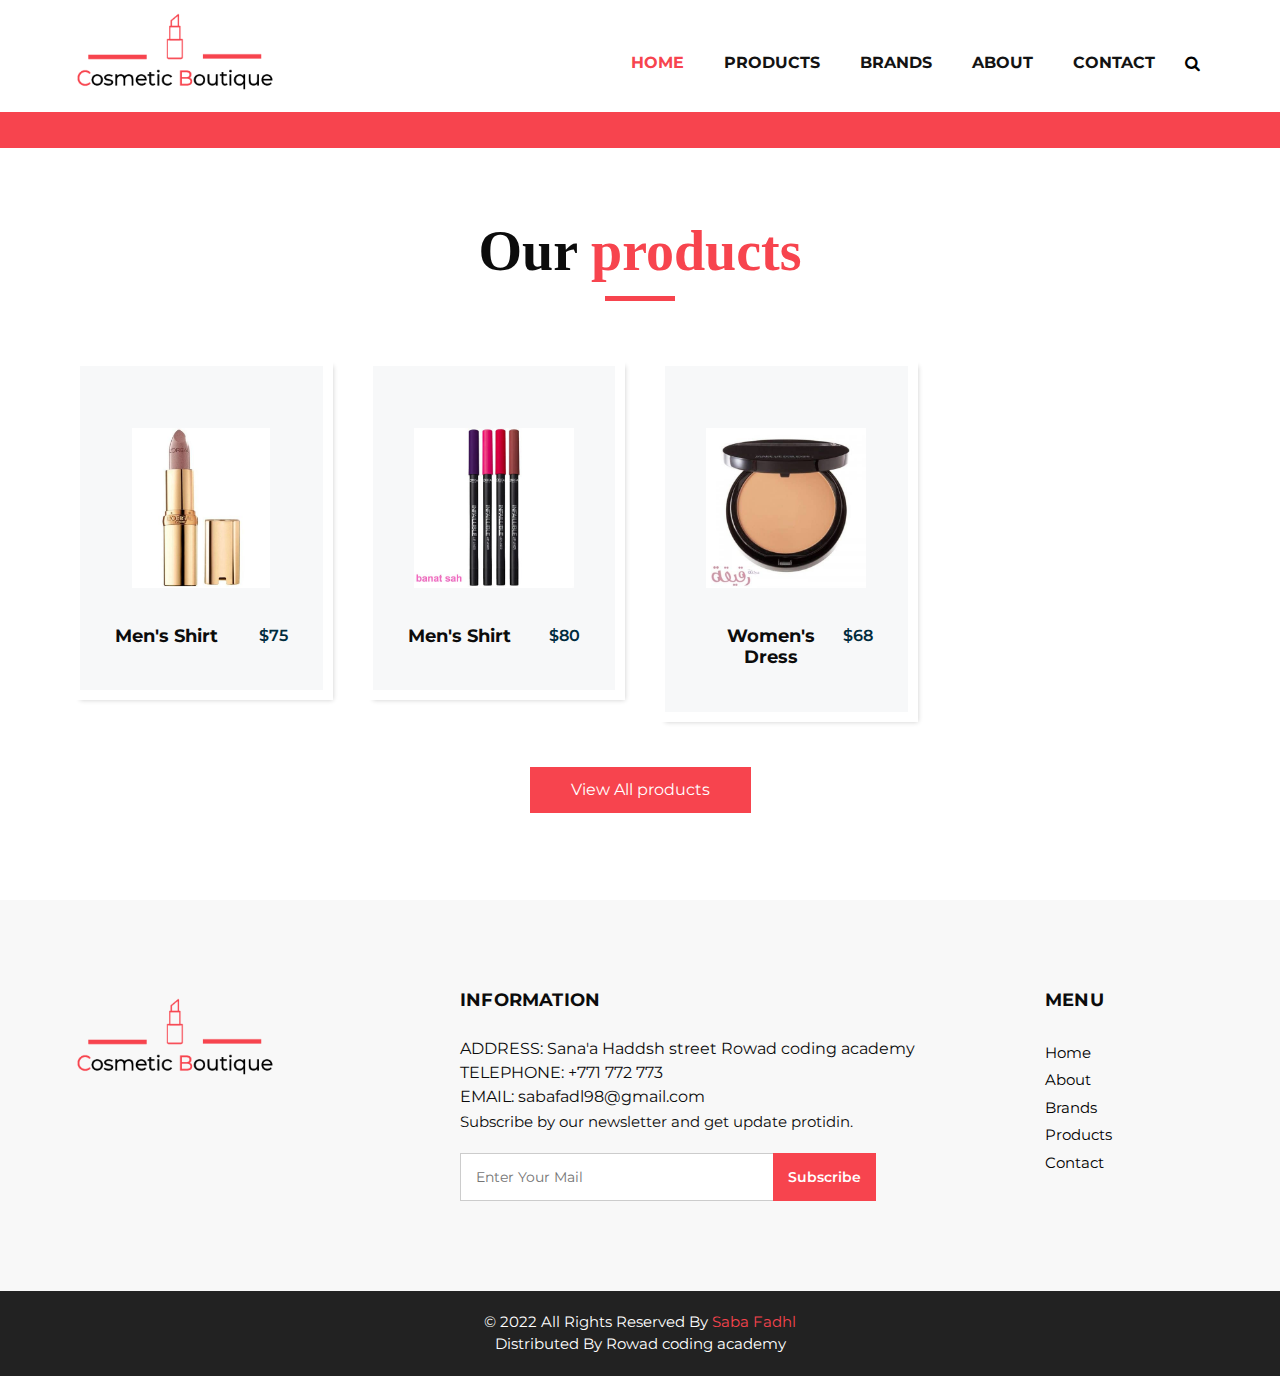
<file: product.html>
<!DOCTYPE html>
<html>
   <head>
      <!-- Basic -->
      <meta charset="utf-8" />
      <meta http-equiv="X-UA-Compatible" content="IE=edge" />
      <!-- Mobile Metas -->
      <meta name="viewport" content="width=device-width, initial-scale=1, shrink-to-fit=no" />
      <!-- Site Metas -->
      <meta name="keywords" content="" />
      <meta name="description" content="" />
      <meta name="author" content="" />
      <link rel="shortcut icon" href="images/favicon.png" type="">
      <title>Cosmetic Boutique</title>
      <!-- bootstrap core css -->
      <link rel="stylesheet" type="text/css" href="css/bootstrap.css" />
      <!-- font awesome style -->
      <link href="css/font-awesome.min.css" rel="stylesheet" />
      <!-- Custom styles for this template -->
      <link href="css/style.css" rel="stylesheet" />
      <!-- responsive style -->
      <link href="css/responsive.css" rel="stylesheet" />
   </head>
   <body>
      <div class="hero_area">
         
         <!-- header section strats -->
         <header class="header_section header-sticky">
            <div class="container">
               <nav class="navbar navbar-expand-lg custom_nav-container ">
                  <a class="navbar-brand" href="index.html"><img width="40%" src="images/logo.png" alt="#" /></a>
                  <button class="navbar-toggler" type="button" data-toggle="collapse" data-target="#navbarSupportedContent" aria-controls="navbarSupportedContent" aria-expanded="false" aria-label="Toggle navigation">
                  <span class=""> </span>
                  </button>
                  <div class="collapse navbar-collapse mt-4" id="navbarSupportedContent">
                     <ul class="navbar-nav">
                        <li class="nav-item active">
                           <a class="nav-link" href="index.html">Home <span class="sr-only">(current)</span></a>
                        </li>
                       <!--<li class="nav-item dropdown">
                           <a class="nav-link dropdown-toggle" href="#" data-toggle="dropdown" role="button" aria-haspopup="true" aria-expanded="true"> <span class="nav-label">Pages <span class="caret"></span></a>
                           <ul class="dropdown-menu">
                              <li><a href="about.html">About</a></li>
                              <li><a href="testimonial.html">Testimonial</a></li>
                           </ul>
                        </li>-->
                        <li class="nav-item">
                           <a class="nav-link" href="product.html">Products</a>
                        </li>
                        <li class="nav-item">
                           <a class="nav-link" href="blog_list.html">brands</a>
                        </li>
                        <li class="nav-item">
                           <a class="nav-link" href="product.html">About</a>
                        </li>
                        <li class="nav-item">
                           <a class="nav-link" href="about.html">Contact</a>
                        </li>
                        <!--<li class="nav-item">
                           <a class="nav-link" href="#">
                              <i class="fa fa-shopping-cart" aria-hidden="true"></i>
                           </a>
                        </li>-->
                        <form class="form-inline">
                           <button class="btn  my-2 my-sm-0 nav_search-btn" type="submit">
                           <i class="fa fa-search" aria-hidden="true"></i>
                           </button>
                        </form>
                     </ul>
                  </div>
               </nav>
            </div>
         </header>
         <!-- end header section -->
      <!-- inner page section -->
      <section class="inner_page_head">
         <div class="container_fuild">
            <div class="row">
               <div class="col-md-12">
                  <div class="full">
                     <h3>Product Grid</h3>
                  </div>
               </div>
            </div>
         </div>
      </section>
      <!-- end inner page section -->
      <!-- product section -->
      <section class="product_section layout_padding">
         <div class="container">
            <div class="heading_container heading_center">
               <h2>
                  Our <span>products</span>
               </h2>
            </div>
            <div class="row">
               <div class="col-sm-6 col-md-4 col-lg-3">
                  <div class="box">
                     <div class="option_container">
                        <div class="options">
                           <a href="" class="option1">
                           Men's Shirt
                           </a>
                           <a href="" class="option2">
                           Buy Now
                           </a>
                        </div>
                     </div>
                     <div class="img-box">
                        <img src="images/p1.png" alt="">
                     </div>
                     <div class="detail-box">
                        <h5>
                           Men's Shirt
                        </h5>
                        <h6>
                           $75
                        </h6>
                     </div>
                  </div>
               </div>
               <div class="col-sm-6 col-md-4 col-lg-3">
                  <div class="box">
                     <div class="option_container">
                        <div class="options">
                           <a href="" class="option1">
                           Add To Cart
                           </a>
                           <a href="" class="option2">
                           Buy Now
                           </a>
                        </div>
                     </div>
                     <div class="img-box">
                        <img src="images/p2.png" alt="">
                     </div>
                     <div class="detail-box">
                        <h5>
                           Men's Shirt
                        </h5>
                        <h6>
                           $80
                        </h6>
                     </div>
                  </div>
               </div>
               <div class="col-sm-6 col-md-4 col-lg-3">
                  <div class="box">
                     <div class="option_container">
                        <div class="options">
                           <a href="" class="option1">
                           Add To Cart
                           </a>
                           <a href="" class="option2">
                           Buy Now
                           </a>
                        </div>
                     </div>
                     <div class="img-box">
                        <img src="images/p3.png" alt="">
                     </div>
                     <div class="detail-box">
                        <h5>
                           Women's Dress
                        </h5>
                        <h6>
                           $68
                        </h6>
                     </div>
                  </div>
               </div>
               
               </div>
            </div>
            <div class="btn-box">
               <a href="">
               View All products
               </a>
            </div>
         </div>
      </section>
      <!-- end product section -->
      <!-- footer start -->
      <footer>
         <div class="container">
            <div class="row">
               <div class="col-md-4">
                   <div class="full">
                      <div class="logo_footer">
                        <a href="#"><img width="210" src="images/logo.png" alt="#" /></a>
                      </div>
                      
                   </div>
               </div>
               <div class="col-md-6">
                 <div class="widget_menu">
                        <h3>INFORMATION</h3>
                        <ul>
                           <li>ADDRESS: Sana'a Haddsh street Rowad coding academy</li>
                           <li>TELEPHONE: +771 772 773</li>
                           <li>EMAIL: sabafadl98@gmail.com</li>
                          
                        </ul>
                        
                  </div>
                  <div class="information_f">
                     <p>Subscribe by our newsletter and get update protidin.</p>
                   </div>
                   <div class="form_sub">
                      <form>
                         <fieldset>
                            <div class="field">
                               <input type="email" placeholder="Enter Your Mail" name="email" />
                               <input type="submit" value="Subscribe" />
                            </div>
                         </fieldset>
                      </form>
                   </div>
              </div>
              <div class="col-md-2">
               <div class="full">
                  <div class="widget_menu">
                     <h3>Menu</h3>
                     <ul>
                        <li><a href="#">Home</a></li>
                        <li><a href="#">About</a></li>
                        <li><a href="#">Brands</a></li>
                        <li><a href="#">Products</a></li>
                        <li><a href="#">Contact</a></li>
                     </ul>
                  </div>
                  
               </div>
             </div>
              <!-- <div class="col-md-8">
                  <div class="row">
                  <div class="col-md-7">
                     <div class="row">
                        <div class="col-md-12">
                     <div class="widget_menu">
                        <h3>Menu</h3>
                        <ul>
                           <li><a href="#">Home</a></li>
                           <li><a href="#">About</a></li>
                           <li><a href="#">Brands</a></li>
                           <li><a href="#">Products</a></li>
                           <li><a href="#">Contact</a></li>
                        </ul>
                     </div>
                  </div>-->
                 <!-- <div class="col-md-6">
                     <div class="widget_menu">
                        <h3>Account</h3>
                        <ul>
                           <li><a href="#">Account</a></li>
                           <li><a href="#">Checkout</a></li>
                           <li><a href="#">Login</a></li>
                           <li><a href="#">Register</a></li>
                           <li><a href="#">Shopping</a></li>
                           <li><a href="#">Widget</a></li>
                        </ul>
                     </div>
                  </div>-->
                     </div>
                  </div>     
                  <!--<div class="col-md-5">
                     <div class="widget_menu">
                        <h3>Newsletter</h3>
                        <div class="information_f">
                          <p>Subscribe by our newsletter and get update protidin.</p>
                        </div>
                        <div class="form_sub">
                           <form>
                              <fieldset>
                                 <div class="field">
                                    <input type="email" placeholder="Enter Your Mail" name="email" />
                                    <input type="submit" value="Subscribe" />
                                 </div>
                              </fieldset>
                           </form>
                        </div>
                     </div>
                  </div>-->
                  </div>
               </div>
            </div>
         </div>
      </footer>
      <!-- footer end -->
      <div class="cpy_">
         <p class="mx-auto">© 2022 All Rights Reserved By <a href="https://github.com/SabaFadhl">Saba Fadhl</a><br>
         
            Distributed By Rowad coding academy</a>
         
         </p>
      </div>
      <!-- footer section -->
      <!-- jQery -->
      <script src="js/jquery-3.4.1.min.js"></script>
      <!-- popper js -->
      <script src="js/popper.min.js"></script>
      <!-- bootstrap js -->
      <script src="js/bootstrap.js"></script>
      <!-- custom js -->
      <script src="js/custom.js"></script>
   </body>
</html>
</file>
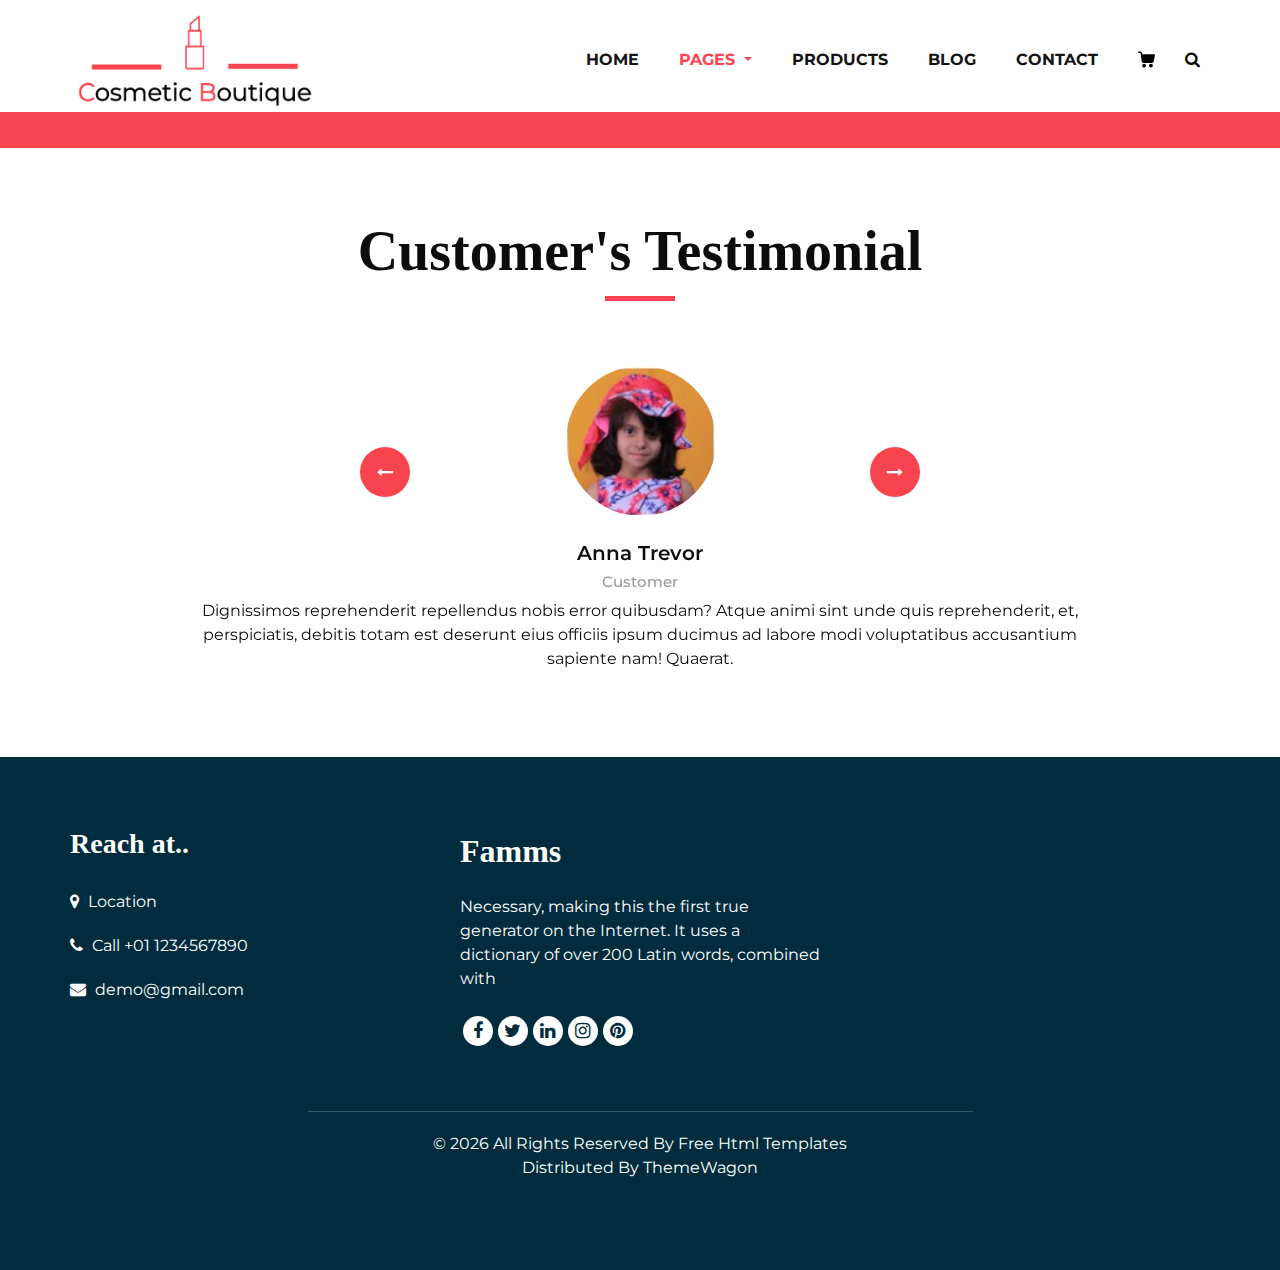
<file: testimonial.html>
<!DOCTYPE html>
<html>
   <head>
      <!-- Basic -->
      <meta charset="utf-8" />
      <meta http-equiv="X-UA-Compatible" content="IE=edge" />
      <!-- Mobile Metas -->
      <meta name="viewport" content="width=device-width, initial-scale=1, shrink-to-fit=no" />
      <!-- Site Metas -->
      <meta name="keywords" content="" />
      <meta name="description" content="" />
      <meta name="author" content="" />
      <link rel="shortcut icon" href="images/favicon.png" type="">
      <title>Famms - Fashion HTML Template</title>
      <!-- bootstrap core css -->
      <link rel="stylesheet" type="text/css" href="css/bootstrap.css" />
      <!-- font awesome style -->
      <link href="css/font-awesome.min.css" rel="stylesheet" />
      <!-- Custom styles for this template -->
      <link href="css/style.css" rel="stylesheet" />
      <!-- responsive style -->
      <link href="css/responsive.css" rel="stylesheet" />
   </head>
   <body class="sub_page">
      <div class="hero_area">
         <!-- header section strats -->
         <header class="header_section">
            <div class="container">
               <nav class="navbar navbar-expand-lg custom_nav-container ">
                  <a class="navbar-brand" href="index.html"><img width="250" src="images/logo.png" alt="#" /></a>
                  <button class="navbar-toggler" type="button" data-toggle="collapse" data-target="#navbarSupportedContent" aria-controls="navbarSupportedContent" aria-expanded="false" aria-label="Toggle navigation">
                  <span class=""> </span>
                  </button>
                  <div class="collapse navbar-collapse" id="navbarSupportedContent">
                     <ul class="navbar-nav">
                        <li class="nav-item">
                           <a class="nav-link" href="index.html">Home <span class="sr-only">(current)</span></a>
                        </li>
                        <li class="nav-item dropdown active">
                           <a class="nav-link dropdown-toggle" href="#" data-toggle="dropdown" role="button" aria-haspopup="true" aria-expanded="true"> <span class="nav-label">Pages <span class="caret"></span></a>
                           <ul class="dropdown-menu">
                              <li><a href="about.html">About</a></li>
                              <li><a href="testimonial.html">Testimonial</a></li>
                           </ul>
                        </li>
                        <li class="nav-item">
                           <a class="nav-link" href="product.html">Products</a>
                        </li>
                        <li class="nav-item">
                           <a class="nav-link" href="blog_list.html">Blog</a>
                        </li>
                        <li class="nav-item">
                           <a class="nav-link" href="contact.html">Contact</a>
                        </li>
                        <li class="nav-item">
                           <a class="nav-link" href="#">
                              <svg version="1.1" id="Capa_1" xmlns="http://www.w3.org/2000/svg" xmlns:xlink="http://www.w3.org/1999/xlink" x="0px" y="0px" viewBox="0 0 456.029 456.029" style="enable-background:new 0 0 456.029 456.029;" xml:space="preserve">
                                 <g>
                                    <g>
                                       <path d="M345.6,338.862c-29.184,0-53.248,23.552-53.248,53.248c0,29.184,23.552,53.248,53.248,53.248
                                          c29.184,0,53.248-23.552,53.248-53.248C398.336,362.926,374.784,338.862,345.6,338.862z" />
                                    </g>
                                 </g>
                                 <g>
                                    <g>
                                       <path d="M439.296,84.91c-1.024,0-2.56-0.512-4.096-0.512H112.64l-5.12-34.304C104.448,27.566,84.992,10.67,61.952,10.67H20.48
                                          C9.216,10.67,0,19.886,0,31.15c0,11.264,9.216,20.48,20.48,20.48h41.472c2.56,0,4.608,2.048,5.12,4.608l31.744,216.064
                                          c4.096,27.136,27.648,47.616,55.296,47.616h212.992c26.624,0,49.664-18.944,55.296-45.056l33.28-166.4
                                          C457.728,97.71,450.56,86.958,439.296,84.91z" />
                                    </g>
                                 </g>
                                 <g>
                                    <g>
                                       <path d="M215.04,389.55c-1.024-28.16-24.576-50.688-52.736-50.688c-29.696,1.536-52.224,26.112-51.2,55.296
                                          c1.024,28.16,24.064,50.688,52.224,50.688h1.024C193.536,443.31,216.576,418.734,215.04,389.55z" />
                                    </g>
                                 </g>
                                 <g>
                                 </g>
                                 <g>
                                 </g>
                                 <g>
                                 </g>
                                 <g>
                                 </g>
                                 <g>
                                 </g>
                                 <g>
                                 </g>
                                 <g>
                                 </g>
                                 <g>
                                 </g>
                                 <g>
                                 </g>
                                 <g>
                                 </g>
                                 <g>
                                 </g>
                                 <g>
                                 </g>
                                 <g>
                                 </g>
                                 <g>
                                 </g>
                                 <g>
                                 </g>
                              </svg>
                           </a>
                        </li>
                        <form class="form-inline">
                           <button class="btn  my-2 my-sm-0 nav_search-btn" type="submit">
                           <i class="fa fa-search" aria-hidden="true"></i>
                           </button>
                        </form>
                     </ul>
                  </div>
               </nav>
            </div>
         </header>
         <!-- end header section -->
      </div>
      <!-- inner page section -->
      <section class="inner_page_head">
         <div class="container_fuild">
            <div class="row">
               <div class="col-md-12">
                  <div class="full">
                     <h3>Testimonial</h3>
                  </div>
               </div>
            </div>
         </div>
      </section>
      <!-- end inner page section -->
      <!-- client section -->
      <section class="client_section layout_padding">
         <div class="container">
            <div class="heading_container heading_center">
               <h2>
                  Customer's Testimonial
               </h2>
            </div>
            <div id="carouselExample3Controls" class="carousel slide" data-ride="carousel">
               <div class="carousel-inner">
                  <div class="carousel-item active">
                     <div class="box col-lg-10 mx-auto">
                        <div class="img_container">
                           <div class="img-box">
                              <div class="img_box-inner">
                                 <img src="images/client.jpg" alt="">
                              </div>
                           </div>
                        </div>
                        <div class="detail-box">
                           <h5>
                              Anna Trevor
                           </h5>
                           <h6>
                              Customer
                           </h6>
                           <p>
                              Dignissimos reprehenderit repellendus nobis error quibusdam? Atque animi sint unde quis reprehenderit, et, perspiciatis, debitis totam est deserunt eius officiis ipsum ducimus ad labore modi voluptatibus accusantium sapiente nam! Quaerat.
                           </p>
                        </div>
                     </div>
                  </div>
                  <div class="carousel-item">
                     <div class="box col-lg-10 mx-auto">
                        <div class="img_container">
                           <div class="img-box">
                              <div class="img_box-inner">
                                 <img src="images/client.jpg" alt="">
                              </div>
                           </div>
                        </div>
                        <div class="detail-box">
                           <h5>
                              Anna Trevor
                           </h5>
                           <h6>
                              Customer
                           </h6>
                           <p>
                              Dignissimos reprehenderit repellendus nobis error quibusdam? Atque animi sint unde quis reprehenderit, et, perspiciatis, debitis totam est deserunt eius officiis ipsum ducimus ad labore modi voluptatibus accusantium sapiente nam! Quaerat.
                           </p>
                        </div>
                     </div>
                  </div>
                  <div class="carousel-item">
                     <div class="box col-lg-10 mx-auto">
                        <div class="img_container">
                           <div class="img-box">
                              <div class="img_box-inner">
                                 <img src="images/client.jpg" alt="">
                              </div>
                           </div>
                        </div>
                        <div class="detail-box">
                           <h5>
                              Anna Trevor
                           </h5>
                           <h6>
                              Customer
                           </h6>
                           <p>
                              Dignissimos reprehenderit repellendus nobis error quibusdam? Atque animi sint unde quis reprehenderit, et, perspiciatis, debitis totam est deserunt eius officiis ipsum ducimus ad labore modi voluptatibus accusantium sapiente nam! Quaerat.
                           </p>
                        </div>
                     </div>
                  </div>
               </div>
               <div class="carousel_btn_box">
                  <a class="carousel-control-prev" href="#carouselExample3Controls" role="button" data-slide="prev">
                  <i class="fa fa-long-arrow-left" aria-hidden="true"></i>
                  <span class="sr-only">Previous</span>
                  </a>
                  <a class="carousel-control-next" href="#carouselExample3Controls" role="button" data-slide="next">
                  <i class="fa fa-long-arrow-right" aria-hidden="true"></i>
                  <span class="sr-only">Next</span>
                  </a>
               </div>
            </div>
         </div>
      </section>
      <!-- end client section -->
      <!-- footer section -->
      <footer class="footer_section">
         <div class="container">
            <div class="row">
               <div class="col-md-4 footer-col">
                  <div class="footer_contact">
                     <h4>
                        Reach at..
                     </h4>
                     <div class="contact_link_box">
                        <a href="">
                        <i class="fa fa-map-marker" aria-hidden="true"></i>
                        <span>
                        Location
                        </span>
                        </a>
                        <a href="">
                        <i class="fa fa-phone" aria-hidden="true"></i>
                        <span>
                        Call +01 1234567890
                        </span>
                        </a>
                        <a href="">
                        <i class="fa fa-envelope" aria-hidden="true"></i>
                        <span>
                        demo@gmail.com
                        </span>
                        </a>
                     </div>
                  </div>
               </div>
               <div class="col-md-4 footer-col">
                  <div class="footer_detail">
                     <a href="index.html" class="footer-logo">
                     Famms
                     </a>
                     <p>
                        Necessary, making this the first true generator on the Internet. It uses a dictionary of over 200 Latin words, combined with
                     </p>
                     <div class="footer_social">
                        <a href="">
                        <i class="fa fa-facebook" aria-hidden="true"></i>
                        </a>
                        <a href="">
                        <i class="fa fa-twitter" aria-hidden="true"></i>
                        </a>
                        <a href="">
                        <i class="fa fa-linkedin" aria-hidden="true"></i>
                        </a>
                        <a href="">
                        <i class="fa fa-instagram" aria-hidden="true"></i>
                        </a>
                        <a href="">
                        <i class="fa fa-pinterest" aria-hidden="true"></i>
                        </a>
                     </div>
                  </div>
               </div>
               <div class="col-md-4 footer-col">
                  <div class="map_container">
                     <div class="map">
                        <div id="googleMap"></div>
                     </div>
                  </div>
               </div>
            </div>
            <div class="footer-info">
               <div class="col-lg-7 mx-auto px-0">
                  <p>
                     &copy; <span id="displayYear"></span> All Rights Reserved By
                     <a href="https://html.design/">Free Html Templates</a><br>
         
                     Distributed By <a href="https://themewagon.com/" target="_blank">ThemeWagon</a>
                  </p>
               </div>
            </div>
         </div>
      </footer>
      <!-- footer section -->
      <!-- jQery -->
      <script src="js/jquery-3.4.1.min.js"></script>
      <!-- popper js -->
      <script src="js/popper.min.js"></script>
      <!-- bootstrap js -->
      <script src="js/bootstrap.js"></script>
      <!-- custom js -->
      <script src="js/custom.js"></script>
   </body>
</html>
</file>
<file: css/style.css>
@import url('https://fonts.googleapis.com/css2?family=Montserrat:ital,wght@0,100;0,200;0,300;0,400;0,500;0,600;0,700;0,800;0,900;1,100;1,200;1,300;1,400;1,500;1,600;1,700;1,800;1,900&display=swap');

* {
  box-sizing: border-box;
}
body {
  font-family: 'Montserrat', sans-serif;
  color: #0c0c0c;
  background-color: #ffffff;
  overflow-x: hidden;
}

.layout_padding {
  padding: 70px 0;
}

.layout_padding2 {
  padding: 75px 0;
}

.layout_padding2-top {
  padding-top: 75px;
}

.layout_padding2-bottom {
  padding-bottom: 75px;
}

.layout_padding-top {
  padding-top: 90px;
}

.layout_padding-bottom {
  padding-bottom: 90px;
}

h1,
h2 {
  font-family: 'Playfair Display', serif;
}

.heading_container {
  display: -webkit-box;
  display: -ms-flexbox;
  display: flex;
  -webkit-box-orient: vertical;
  -webkit-box-direction: normal;
      -ms-flex-direction: column;
          flex-direction: column;
  -webkit-box-align: start;
      -ms-flex-align: start;
          align-items: flex-start;
}

.heading_container h2 {
    position: relative;
    margin-bottom: 0;
    font-size: 3.5rem;
    font-weight: bold;
}

.heading_container h2::after {
    content: "";
    display: block;
    width: 70px;
    height: 5px;
    background: #f7444e;
    margin: 10px auto 10px;
}

.heading_container h2 span {
  color: #f7444e;
}

.heading_container p {
  margin-top: 10px;
  margin-bottom: 0;
}

.heading_container.heading_center {
  -webkit-box-align: center;
      -ms-flex-align: center;
          align-items: center;
  text-align: center;
}

a,
a:hover,
a:focus {
  text-decoration: none;
}

a:hover,
a:focus {
  color: initial;
}

.btn,
.btn:focus {
  outline: none !important;
  -webkit-box-shadow: none;
          box-shadow: none;
}

/*header section*/
.hero_area {
  position: relative;
  min-height: 100vh;
  display: -webkit-box;
  display: -ms-flexbox;
  display: flex;
  -webkit-box-orient: vertical;
  -webkit-box-direction: normal;
      -ms-flex-direction: column;
          flex-direction: column;
}

.sub_page .hero_area {
  min-height: auto;
  -webkit-box-shadow: 0 0 5px 0 rgba(0, 0, 0, 0.25);
          box-shadow: 0 0 5px 0 rgba(0, 0, 0, 0.25);
}

/* .header_section {
    padding: 15px 0;
} */

.header_section .container-fluid {
  padding-right: 25px;
  padding-left: 25px;
}

.navbar-brand {
  font-family: 'Playfair Display', serif;
}

.navbar-brand span {
  font-weight: bold;
  font-size: 32px;
  color: #000000;
}

.custom_nav-container {
  padding: 0;
}

.custom_nav-container .navbar-nav {
  margin-left: auto;
}

.custom_nav-container .navbar-nav .nav-item .nav-link {
    padding: 5px 20px;
    color: #131313;
    text-align: center;
    text-transform: uppercase;
    border-radius: 5px;
    -webkit-transition: all 0.3s;
    transition: all 0.3s;
    font-weight: 700;
}

.custom_nav-container .navbar-nav .nav-item .nav-link svg {
  width: 17px;
  height: auto;
  fill: #000000;
  margin-bottom: 2px;
}

.custom_nav-container .navbar-nav .nav-item:hover .nav-link, .custom_nav-container .navbar-nav .nav-item.active .nav-link {
  color: #f7444e;
}

.custom_nav-container .navbar-nav .nav-item:hover .nav-link svg, .custom_nav-container .navbar-nav .nav-item.active .nav-link svg {
  fill: #f7444e;
}

.custom_nav-container .nav_search-btn {
  width: 35px;
  height: 35px;
  padding: 0;
  border: none;
  color: #000000;
}

.custom_nav-container .nav_search-btn:hover {
  color: #f7444e;
}

.custom_nav-container .navbar-toggler {
  outline: none;
}

.custom_nav-container .navbar-toggler {
  padding: 0;
  width: 37px;
  height: 42px;
  -webkit-transition: all 0.3s;
  transition: all 0.3s;
  right: 50px;
  position: absolute;
}

.custom_nav-container .navbar-toggler span {
  display: block;
  width: 35px;
  height: 4px;
  background-color: #000000;
  margin: 7px 0;
  -webkit-transition: all 0.3s;
  transition: all 0.3s;
  position: relative;
  border-radius: 5px;
  transition: all 0.3s;
}

.custom_nav-container .navbar-toggler span::before, .custom_nav-container .navbar-toggler span::after {
  content: "";
  position: absolute;
  left: 0;
  height: 100%;
  width: 100%;
  background-color: #000000;
  top: -10px;
  border-radius: 5px;
  -webkit-transition: all 0.3s;
  transition: all 0.3s;
}

.custom_nav-container .navbar-toggler span::after {
  top: 10px;
}

.custom_nav-container .navbar-toggler[aria-expanded="true"] {
  -webkit-transform: rotate(360deg);
          transform: rotate(360deg);
}

.custom_nav-container .navbar-toggler[aria-expanded="true"] span {
  -webkit-transform: rotate(45deg);
          transform: rotate(45deg);
}

.custom_nav-container .navbar-toggler[aria-expanded="true"] span::before, .custom_nav-container .navbar-toggler[aria-expanded="true"] span::after {
  -webkit-transform: rotate(90deg);
          transform: rotate(90deg);
  top: 0;
}

/*end header section*/
/* slider section */
.slider_section {
  -webkit-box-flex: 1;
      -ms-flex: 1;
          flex: 1;
  display: -webkit-box;
  display: -ms-flexbox;
  display: flex;
  -webkit-box-align: center;
      -ms-flex-align: center;
          align-items: center;
  position: relative;
  padding: 90px 0 75px 0;
  margin-top:7em;
}

.slider_section .row {
  -webkit-box-align: center;
      -ms-flex-align: center;
          align-items: center;
}

.slider_section #customCarousel1 {
  width: 100%;
  position: unset;
}

.slider_section .detail-box h1 {
    font-size: 4.5rem;
    font-weight: bold;
    margin-bottom: 15px;
    color: #002c3e;
    line-height: 70px;
}

.slider_section .detail-box h2 span {
  color: #f7444e;
}

.slider_section .detail-box p {
    font-size: 16px;
    margin-top: 20px;
    margin-bottom: 1.5rem;
}

.slider_section .detail-box a {
    display: inline-block;
    padding: 12px 45px;
    background-color: #f7444e;
    border: 1px solid #f7444e;
    color: #ffffff;
    border-radius: 0;
    -webkit-transition: all 0.3s;
    transition: all 0.3s;
    margin-top: 10px;
    font-weight: 700;
}

.slider_section .detail-box a:hover {
  background-color: transparent;
  color: #f7444e;
}

.slider_section .img-box img {
  width: 100%;
}

.slider_section .carousel-indicators {
  position: unset;
  margin: 0;
  /* margin-top: 45px; */
  -webkit-box-pack: start;
      -ms-flex-pack: start;
          justify-content: flex-start;
  -webkit-box-align: center;
      -ms-flex-align: center;
          align-items: center;
}

.slider_section .carousel-indicators li {
  background-color: #ffffff;
  width: 12px;
  height: 12px;
  border-radius: 100%;
  opacity: 1;
}

.slider_section .carousel-indicators li.active {
  width: 20px;
  height: 20px;
  background-color: #f7444e;
}

.slider_bg_box {
  position: absolute;
  top: 0;
  left: 0;
  width: 100%;
  height: 90%;
  z-index: -1;
}

.slider_bg_box img {
  width: 100%;
  height: 100%;
  -o-object-fit: cover;
     object-fit: cover;
  -o-object-position: top right;
     object-position: top right;
}

.product_section .heading_container {
  margin-bottom: 20px;
}

.product_section .box {
    position: relative;
    margin-top: 25px;
    padding: 35px 35px;
    background-color: #f7f8f9;
    -webkit-transition: all .3s;
    transition: all .3s;
    overflow: hidden;
    box-shadow: 5px 5px 5px -5px rgba(0,0,0,.2);
    border: solid #fff 10px;
}

.product_section .box .img-box {
  display: -webkit-box;
  display: -ms-flexbox;
  display: flex;
  -webkit-box-pack: center;
      -ms-flex-pack: center;
          justify-content: center;
  -webkit-box-align: center;
      -ms-flex-align: center;
          align-items: center;
  height: 215px;
}

.product_section .box .img-box img {
  max-width: 100%;
  max-height: 160px;
  -webkit-transition: all .3s;
  transition: all .3s;
}

.product_section .box .detail-box {
  text-align: center;
  display: -webkit-box;
  display: -ms-flexbox;
  display: flex;
  -webkit-box-pack: justify;
      -ms-flex-pack: justify;
          justify-content: space-between;
}

.product_section .box .detail-box h5 {
  font-size: 18px;
  margin-top: 10px;
}

.product_section .box .detail-box h6 {
  margin-top: 10px;
  color: #002c3e;
  font-weight: 600;
}

.product_section .box:hover img {
  -webkit-transform: scale(1.1);
          transform: scale(1.1);
}

.product_section .box:hover .option_container {
  opacity: 1;
  visibility: visible;
  -webkit-transform: translateY(0);
          transform: translateY(0);
}
.arrival_section {
    background-color: #d4ced0;
}
.product_section .option_container {
  position: absolute;
  top: 0;
  left: 0;
  width: 100%;
  height: 100%;
  display: -webkit-box;
  display: -ms-flexbox;
  display: flex;
  -webkit-box-pack: center;
      -ms-flex-pack: center;
          justify-content: center;
  -webkit-box-align: center;
      -ms-flex-align: center;
          align-items: center;
  background-color: rgba(255, 255, 255, 0.6);
  z-index: 3;
  opacity: 0;
  visibility: hidden;
  -webkit-transition: all .2s;
  transition: all .2s;
  -webkit-transform: translateY(100%);
          transform: translateY(100%);
}

.product_section .options {
  display: -webkit-box;
  display: -ms-flexbox;
  display: flex;
  -webkit-box-orient: vertical;
  -webkit-box-direction: normal;
      -ms-flex-direction: column;
          flex-direction: column;
  -webkit-box-align: center;
      -ms-flex-align: center;
          align-items: center;
}

.product_section .options a {
  display: inline-block;
  padding: 8px 15px;
  border-radius: 30px;
  width: 165px;
  text-align: center;
  -webkit-transition: all .3s;
  transition: all .3s;
  margin: 5px 0;
}

.product_section .options .option1 {
  background-color: #f7444e;
  border: 1px solid #f7444e;
  color: #ffffff;
}

.product_section .options .option1:hover {
  background-color: transparent;
  color: #f7444e;
}

.product_section .options .option2 {
  background-color: #000000;
  border: 1px solid #000000;
  color: #ffffff;
}

.product_section .options .option2:hover {
  background-color: transparent;
  color: #000000;
}

.product_section .btn-box {
  display: -webkit-box;
  display: -ms-flexbox;
  display: flex;
  -webkit-box-pack: center;
      -ms-flex-pack: center;
          justify-content: center;
  margin-top: 45px;
}

.product_section .btn-box a {
  display: inline-block;
  padding: 10px 40px;
  background-color: #f7444e;
  border: 1px solid #f7444e;
  color: #ffffff;
  border-radius: 0;
  -webkit-transition: all 0.3s;
  transition: all 0.3s;
}

.product_section .btn-box a:hover {
  background-color: transparent;
  color: #f7444e;
}

.arrival_section .heading_container {
  color: #002c3e;
  margin-bottom: 10px;
}

.arrival_section .box {
  padding: 120px 45px;
  position: relative;
}

.arrival_section .arrival_bg_box {
    position: absolute;
    top: 0;
    left: 0;
    width: 100%;
    height: 100%;
    z-index: 3;
}

.arrival_section .arrival_bg_box img {
    width: 50%;
    height: 100%;
    -o-object-fit: cover;
    object-fit: cover;
    -o-object-position: top left;
    object-position: top left;
}

.arrival_section a {
  display: inline-block;
  padding: 10px 45px;
  background-color: #f7444e;
  border: 1px solid #f7444e;
  color: #ffffff;
  border-radius: 0;
  -webkit-transition: all 0.3s;
  transition: all 0.3s;
}

.arrival_section a:hover {
  background-color: transparent;
  color: #f7444e;
}

.why_section .box {
    text-align: center;
    margin-top: 45px;
    background-color: #002c3e;
    padding: 45px 50px;
    border-radius: 5px;
    color: #ffffff;
}

.detail-box h5 {
    font-size: 21px;
    font-weight: 700;
}

.remove_line_bt h2::after {
    display: none;
}

.why_section .box .img-box {
  margin-bottom: 15px;
}

.why_section .box .img-box svg {
  width: 55px;
  height: auto;
  fill: #ffffff;
}

.subscribe_section {
  text-align: center;
}

.subscribe_section .box {
  background-color: #d4ced0;
  padding: 75px 45px;
}

.subscribe_section .subscribe_form .heading_container {
  -webkit-box-pack: center;
      -ms-flex-pack: center;
          justify-content: center;
  color: #002c3e;
}

.subscribe_section .subscribe_form .heading_container h2 {
  padding: 0 25px;
}

.subscribe_section .subscribe_form form {
  display: -webkit-box;
  display: -ms-flexbox;
  display: flex;
  -webkit-box-orient: vertical;
  -webkit-box-direction: normal;
      -ms-flex-direction: column;
          flex-direction: column;
  -webkit-box-align: center;
      -ms-flex-align: center;
          align-items: center;
}

.subscribe_section .subscribe_form form input {
    width: 100%;
    height: 60px;
    border: none;
    border-radius: 90px;
    outline: none;
    padding: 5px 25px;
    background-color: #ffffff;
    margin-top: 15px;
    text-align: left;
}

.subscribe_section .subscribe_form form input::-webkit-input-placeholder {
  color: #171620;
}

.subscribe_section .subscribe_form form input:-ms-input-placeholder {
  color: #171620;
}

.subscribe_section .subscribe_form form input::-ms-input-placeholder {
  color: #171620;
}

.subscribe_section .subscribe_form form input::placeholder {
  color: #171620;
}

.subscribe_section .subscribe_form form button {
  display: inline-block;
  padding: 10px 45px;
  background-color: #f7444e;
  border: 1px solid #f7444e;
  color: #ffffff;
  border-radius: 35px;
  -webkit-transition: all 0.3s;
  transition: all 0.3s;
  text-transform: uppercase;
  margin-top: 35px;
  font-weight: 600;
  width: 100%;
  max-width: 285px;
}

.subscribe_section .subscribe_form form button:hover {
  background-color: transparent;
  color: #f7444e;
}

.client_section .box {
  display: -webkit-box;
  display: -ms-flexbox;
  display: flex;
  -webkit-box-orient: vertical;
  -webkit-box-direction: normal;
      -ms-flex-direction: column;
          flex-direction: column;
  -webkit-box-align: center;
      -ms-flex-align: center;
          align-items: center;
  text-align: center;
  margin-top: 55px;
}

.client_section .box .img_container {
    width: auto;
    height: auto;
    border-radius: 100%;
    display: -webkit-box;
    display: -ms-flexbox;
    display: flex;
    -webkit-box-pack: end;
    -ms-flex-pack: end;
    justify-content: flex-end;
    -webkit-box-align: center;
    -ms-flex-align: center;
    align-items: center;
    background-color: transparent;
}

.client_section .box .img_container .img-box {
    width: auto;
    height: auto;
    border-radius: 100%;
    display: -webkit-box;
    display: -ms-flexbox;
    display: flex;
    -webkit-box-pack: center;
    -ms-flex-pack: center;
    justify-content: center;
    -webkit-box-align: center;
    -ms-flex-align: center;
    align-items: center;
    background-color: #ffffff;
    margin-right: -1px;
}

.client_section .box .img_container .img-box .img_box-inner {
  width: 150px;
  height: 150px;
  border-radius: 100%;
  display: -webkit-box;
  display: -ms-flexbox;
  display: flex;
  -webkit-box-pack: center;
      -ms-flex-pack: center;
          justify-content: center;
  -webkit-box-align: center;
      -ms-flex-align: center;
          align-items: center;
  overflow: hidden;
}

.client_section .box .img_container .img-box .img_box-inner img {
  width: 100%;
}

.client_section .box .detail-box {
  margin-top: 25px;
}

.client_section .box .detail-box h5 {
  font-size: 20px;
  font-weight: 600;
}

.client_section .box .detail-box h6 {
  font-size: 15px;
  color: #999998;
}

.client_section .carousel-control-prev,
.client_section .carousel-control-next {
  top: 43%;
  -webkit-transform: translateY(-50%);
          transform: translateY(-50%);
  opacity: 1;
  width: auto;
  margin: 0 5px;
  width: 50px;
  height: 50px;
  opacity: 1;
  color: #ffffff;
  background-color: #f7444e;
  border-radius: 100%;
}

.client_section .carousel-control-prev:hover,
.client_section .carousel-control-next:hover {
  background-color: #212121;
}

.client_section .carousel-control-prev {
  left: 25%;
}

.client_section .carousel-control-next {
  right: 25%;
}

/* footer section*/
.footer_section {
  background-color: #002c3e;
  color: #ffffff;
  padding-top: 70px;
}

.footer_section {
    color: #ffffff;
    text-align: left;
}

.footer_section h4 {
  font-size: 28px;
}

.footer_section h4,
.footer_section .footer-logo {
  font-weight: 600;
  margin-bottom: 20px;
  font-family: 'Playfair Display', serif;
  text-align: left;
}

.footer_section .footer-col {
  margin-bottom: 30px;
}

.footer_section .footer_contact .contact_link_box {
  display: -webkit-box;
  display: -ms-flexbox;
  display: flex;
  -webkit-box-orient: vertical;
  -webkit-box-direction: normal;
      -ms-flex-direction: column;
          flex-direction: column;
}

.footer_section .footer_contact .contact_link_box a {
    margin: 10px 0;
    color: #ffffff;
}

.footer_section .footer_contact .contact_link_box a i {
  margin-right: 5px;
}

.footer_section .footer_contact .contact_link_box a:hover {
  color: #f7444e;
}

.footer_section .footer-logo {
  display: block;
  font-weight: bold;
  font-size: 32px;
  color: #ffffff;
}

.footer_section .footer_social {
    display: -webkit-box;
    display: -ms-flexbox;
    display: flex;
    -webkit-box-pack: left;
    -ms-flex-pack: center;
    justify-content: left;
    margin-top: 25px;
    margin-bottom: 10px;
}

.footer_section .footer_social a {
  display: -webkit-box;
  display: -ms-flexbox;
  display: flex;
  -webkit-box-pack: center;
      -ms-flex-pack: center;
          justify-content: center;
  -webkit-box-align: center;
      -ms-flex-align: center;
          align-items: center;
  color: #002c3e;
  width: 30px;
  height: 30px;
  border-radius: 100%;
  background-color: #ffffff;
  border-radius: 100%;
  margin: 0 2.5px;
  font-size: 18px;
}

.footer_section .footer_social a:hover {
  color: #f7444e;
}

.footer_section .map_container {
  width: 100%;
  height: 175px;
  overflow: hidden;
  display: -webkit-box;
  display: -ms-flexbox;
  display: flex;
  -webkit-box-align: stretch;
      -ms-flex-align: stretch;
          align-items: stretch;
}

.footer_section .map_container .map {
  height: 100%;
  -webkit-box-flex: 1;
      -ms-flex: 1;
          flex: 1;
}

.footer_section .map_container .map #googleMap {
  height: 100%;
}

.footer_section .footer-info {
  text-align: center;
  margin-top: 25px;
}

.footer_section .footer-info p {
    color: #ffffff;
    margin: 0;
    padding: 20px 0;
    border-top: 1px solid rgba(255,255,255,0.2);
}

.footer_section .footer-info p a {
  color: inherit;
}
/*# sourceMappingURL=style.css.map */

.heading_container.heading_center h3 {
    position: relative;
    margin-bottom: 15px;
    font-size: 2.5rem;
    font-weight: bold;
    font-family: 'Playfair Display', serif;
}

li.nav-item ul {
    background: #fff;
    border: solid #000 2px;
    border-radius: 0;
    padding: 10px 20px;
    margin-left: 10px;
    margin-top: 10px;
    box-shadow: 4px 4px 0px 0 #000;
    width: 190px;
}

li.nav-item ul li {
    float: left;
    width: 100%;
    margin: 6px 0;
}

li.nav-item ul li a {
    color: #212529;
    font-size: 16px;
    font-weight: 500;
    letter-spacing: 0.2px;
    margin-top: 10px;
    transition: ease all 0.5s;
}

li.nav-item ul li a:hover, li.nav-item ul li a:focus {
    color: #f7444e;
}

.inner_page_head {
    background: #f7444e;
    text-align: center;
    color: #fff;
    padding-top: 50px;
    padding-bottom: 40px;
}

.inner_page_head h3 {
    font-size: 42px;
    font-weight: 800;
}

/** footer **/

footer {
    background: #f8f8f8;
    padding: 90px 0 70px;
}

.logo_footer {
    margin-bottom: 30px;
}

.information_f p {
    margin-bottom: 1.2rem;
    line-height: 25px;
    font-size: 15px;
}

.widget_menu h3 {
    font-size: 18px;
    font-weight: 700;
    text-transform: uppercase;
    letter-spacing: 0.2px;
    margin-bottom: 25px;
}

.widget_menu ul {
    list-style: none;
    padding: 0;
    margin: 0;
}

.widget_menu ul li {
    float: left;
    width: 100%;
}

.widget_menu ul li a {
    font-size: 15px;
    color: #000;
    margin-bottom: 0;
    float: left;
    width: 100%;
    margin-top: 5px;
}

.field {
    display: flex;
}

.widget_menu {
    float: left;
    width: 100%;
}

div.form_sub .field input[type="email"], div.form_sub .field input[type="email"]:hover, div.form_sub .field input[type="email"]:focus {
    padding: 10px 110px 10px 15px;
    border-radius: 0;
    border: solid #ccc 1px;
    font-size: 14px;
    position: relative;
    box-shadow: none;
    width: 100%;
    height: 48px;
}

.form_sub {
    position: relative;
    width: 75%;
}

.form_sub input[type="email"] + input[type="submit"] {
    position: absolute;
    right: 0;
    background: #f7444e;
    color: #fff;
    border: none;
    top: 0px;
    font-size: 14px;
    height: 48px;
    font-weight: 600;
    padding: 0 15px;
}

form input {
    background: #fff;
    border: solid #ccc 1px;
    padding: 15px 15px;
    width: 100%;
    font-size: 14px;
    margin-bottom: 20px;
    text-transform: capitalize;
    line-height: normal;
}

form textarea {
    background: #fff;
    border: solid #ccc 1px;
    padding: 15px 15px;
    width: 100%;
    min-height: 150px;
    font-size: 14px;
    margin-bottom: 20px;
    text-transform: capitalize;
    line-height: normal;
}

form input[type="submit"] {
    border: none;
    padding: 15px 45px;
    width: auto;
    font-size: 16px;
    text-transform: capitalize;
    line-height: normal;
    margin: 0 auto;
    display: flex;
    background: #333;
    color: #fff;
    font-weight: 600;
    transition: ease all 0.1s;
}

form input[type="submit"]:hover,
form input[type="submit"]:focus {
    background: #f7444e;
    color: #fff;
}

/** cpy **/

.cpy_ {
    background: #222;
    text-align: center;
    padding: 20px 0;
}

.cpy_ p {
    margin: 0;
    color: #fff;
    font-size: 15px;
    font-weight: 400;
}

.cpy_ p a {
    margin: 0;
    color: #f7444e;
    font-size: 15px;
    font-weight: 400;
}
/* Saba Edit*/
.header_section
{
  background: white;
  position: fixed;
  z-index: 1;
  width: 100%;
  height: 7em;
}
#navbarSupportedContent
{
  background-color: white;
}
.full{
  align-self: center;
}
</file>
<file: css/responsive.css>
@media (max-width: 1300px) {}

@media (max-width: 1120px) {}

@media (max-width: 992px) {
  .hero_area {
    min-height: auto;
  }

  .custom_nav-container .navbar-nav {
    padding-top: 15px;
    align-items: center;
  }


  .custom_nav-container .navbar-nav .nav-item .nav-link {
    padding: 5px 25px;
    margin: 5px 0;
  }

  .slider_section .carousel-indicators {
    margin-top: 45px;
  }

  .client_section .carousel-control-prev {
    left: 15%;
  }

  .client_section .carousel-control-next {
    right: 15%;
  }

}

@media (max-width: 767px) {

  .slider_bg_box img {
    -o-object-position: top center;
    object-position: top center;
  }

  .arrival_section .arrival_bg_box img {
    -o-object-position: top right;
    object-position: top right;
  }

  .client_section .carousel-control-prev {
    left: 5%;
  }

  .client_section .carousel-control-next {
    right: 5%;
  }

  .slider_section .detail-box,
  .about_section .detail-box {
    margin-bottom: 45px;
  }

  .about_section .row {
    flex-direction: column-reverse;
  }

  .subscribe_section .box,
  .arrival_section .box {
    padding: 75px 25px;
  }

  .subscribe_section .subscribe_form form button {
    margin-top: 15px;
  }
}

@media (max-width: 576px) {
  .heading_container h2 {
    font-size: 2.2rem;
  }
}

@media (max-width: 480px) {
  .heading_container h2 {
    font-size: 2rem;
  }

  .carousel_btn_box {
    display: flex;
    justify-content: center;
    margin-top: 25px;
  }

  .client_section .carousel-control-prev,
  .client_section .carousel-control-next {
    position: unset;
    transform: none;
  }
}

@media (max-width: 420px) {}

@media (max-width: 376px) {
  .slider_section .detail-box h1 {
    font-size: 3rem;
  }
}

@media (min-width: 1200px) {
  .container {
    max-width: 1170px;
  }
}
</file>
